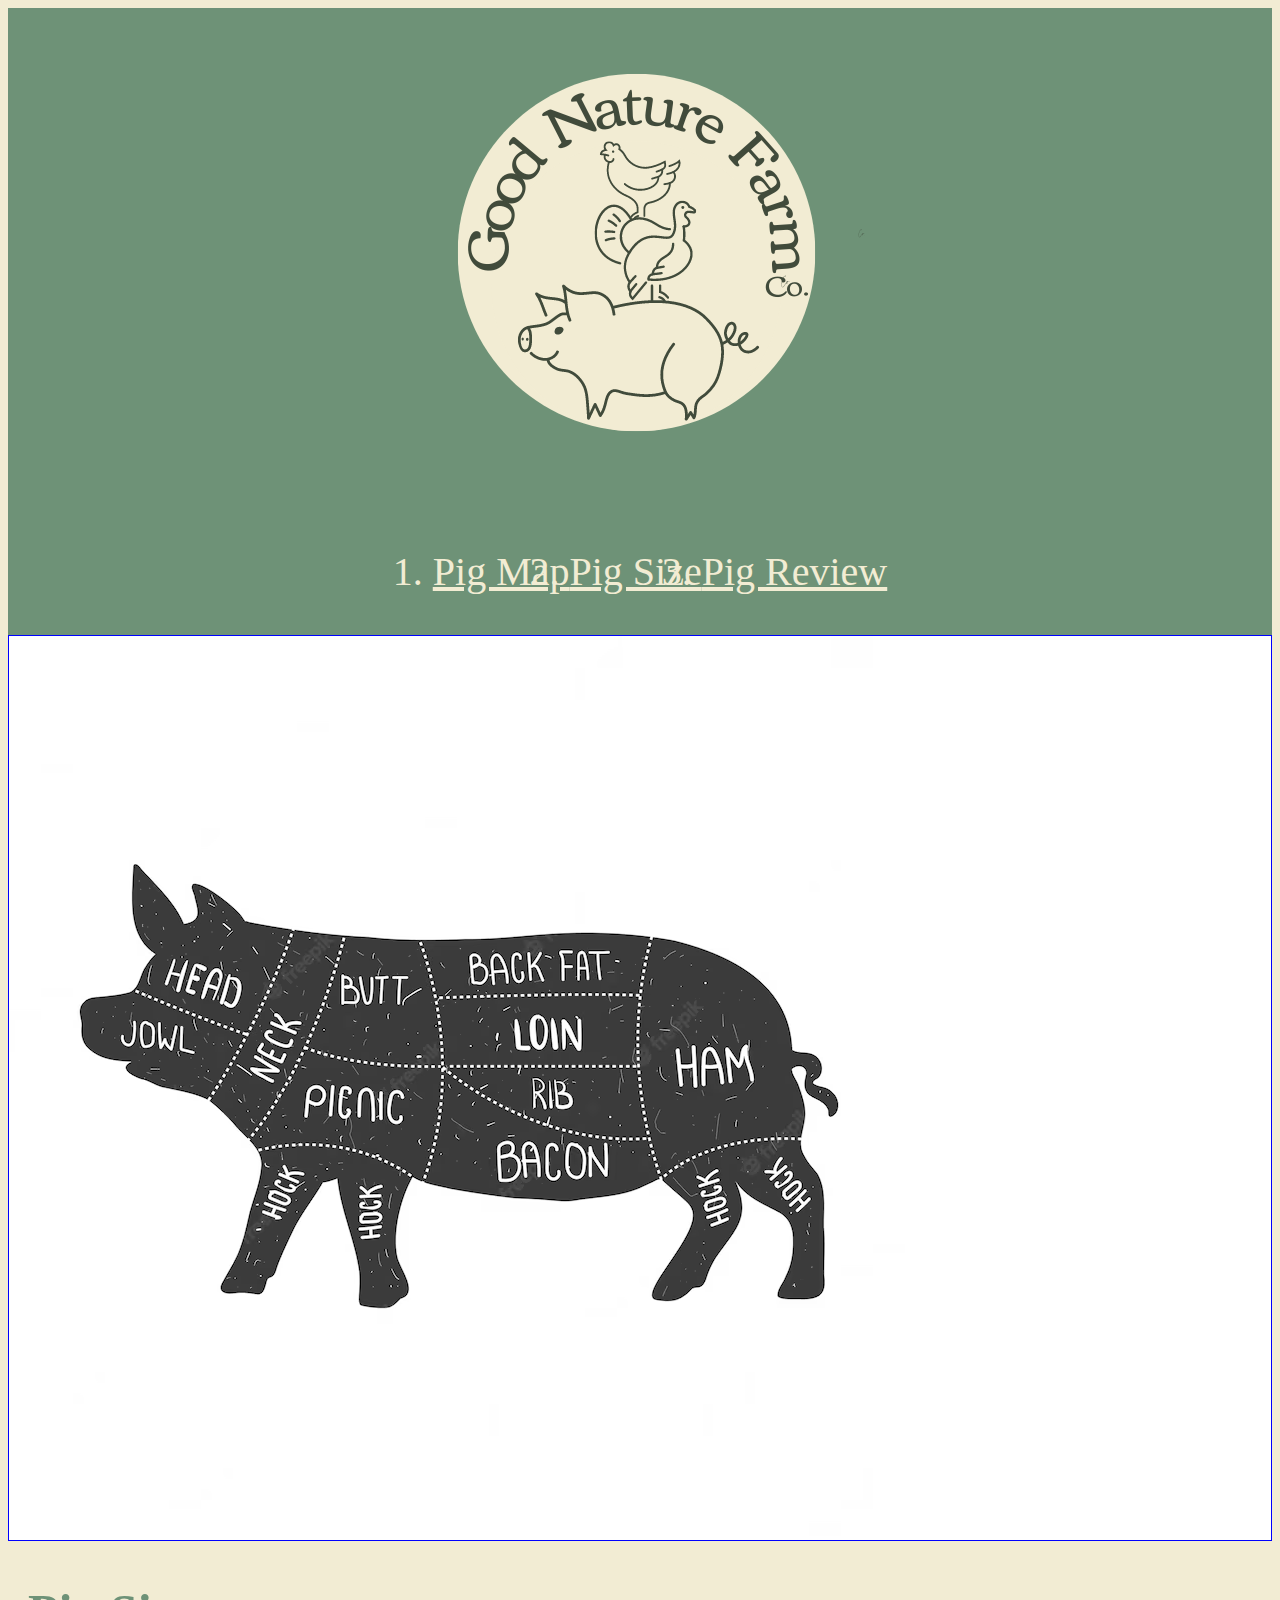
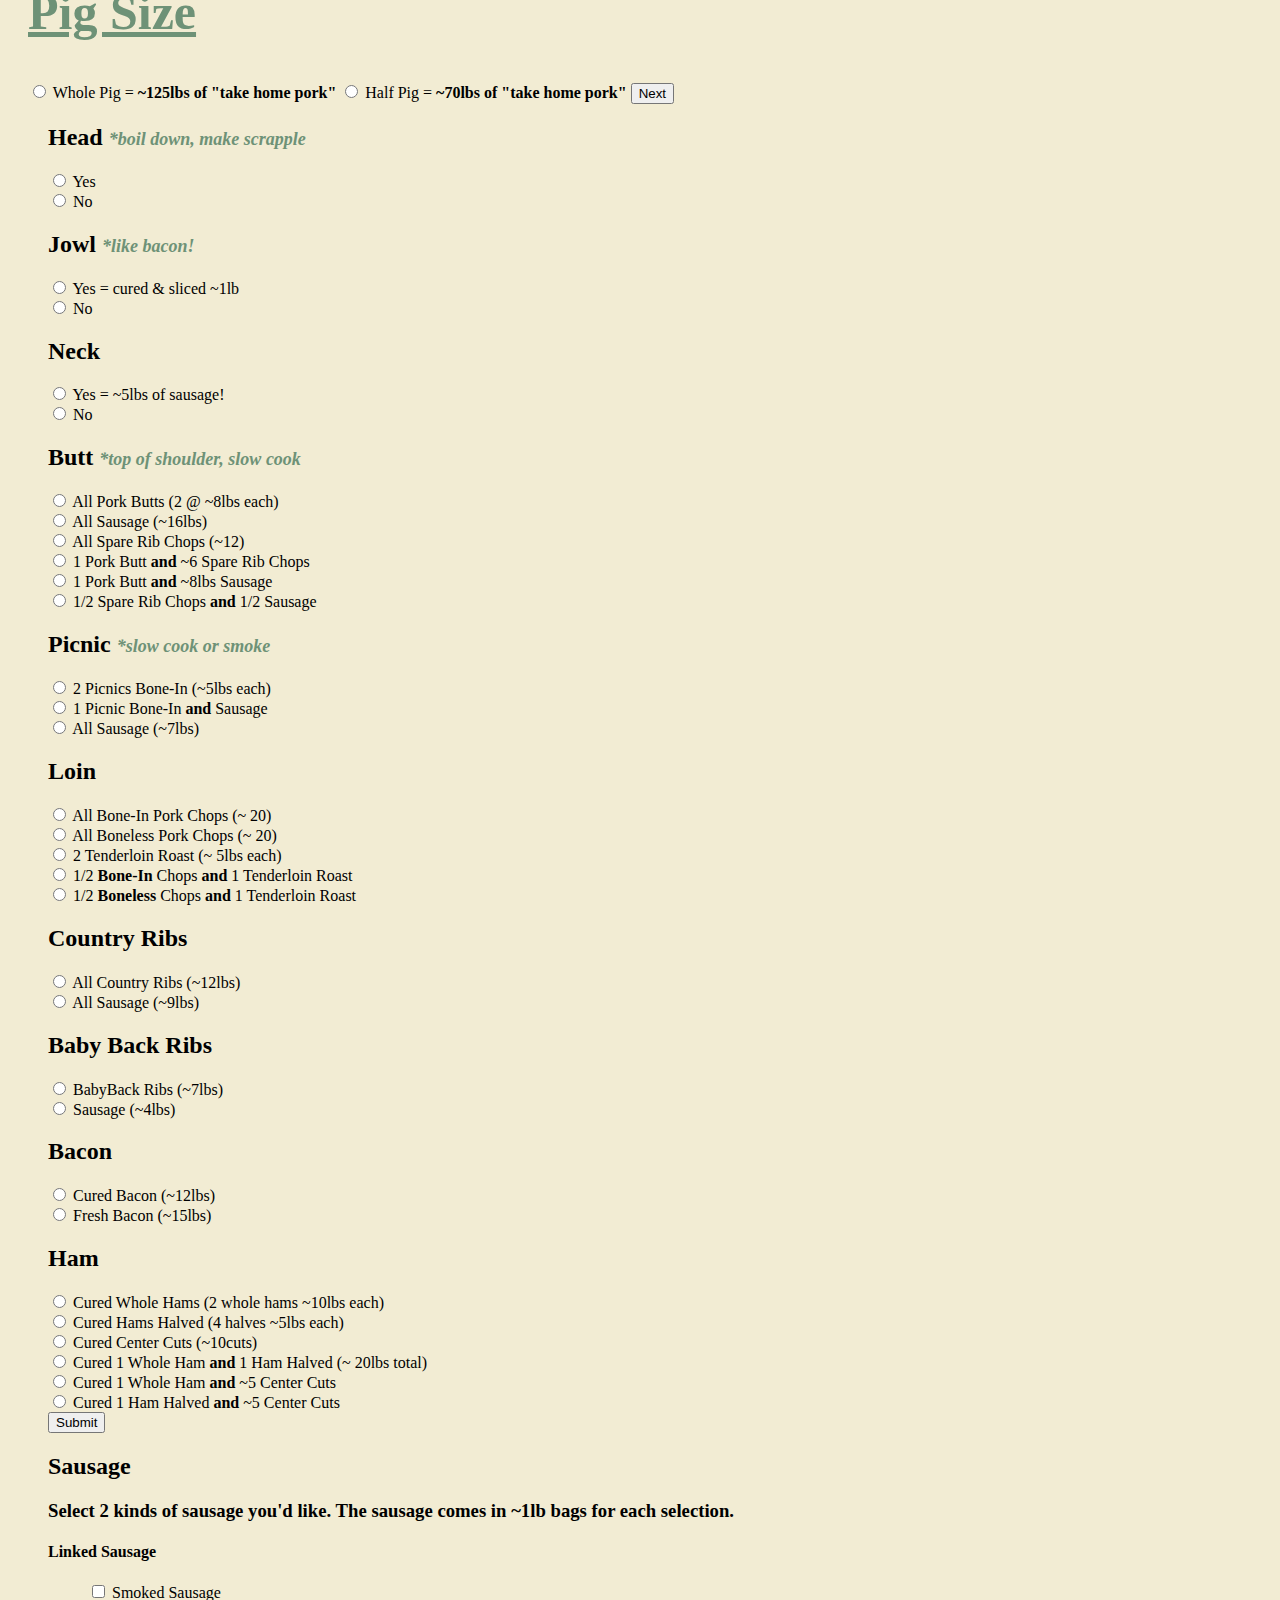
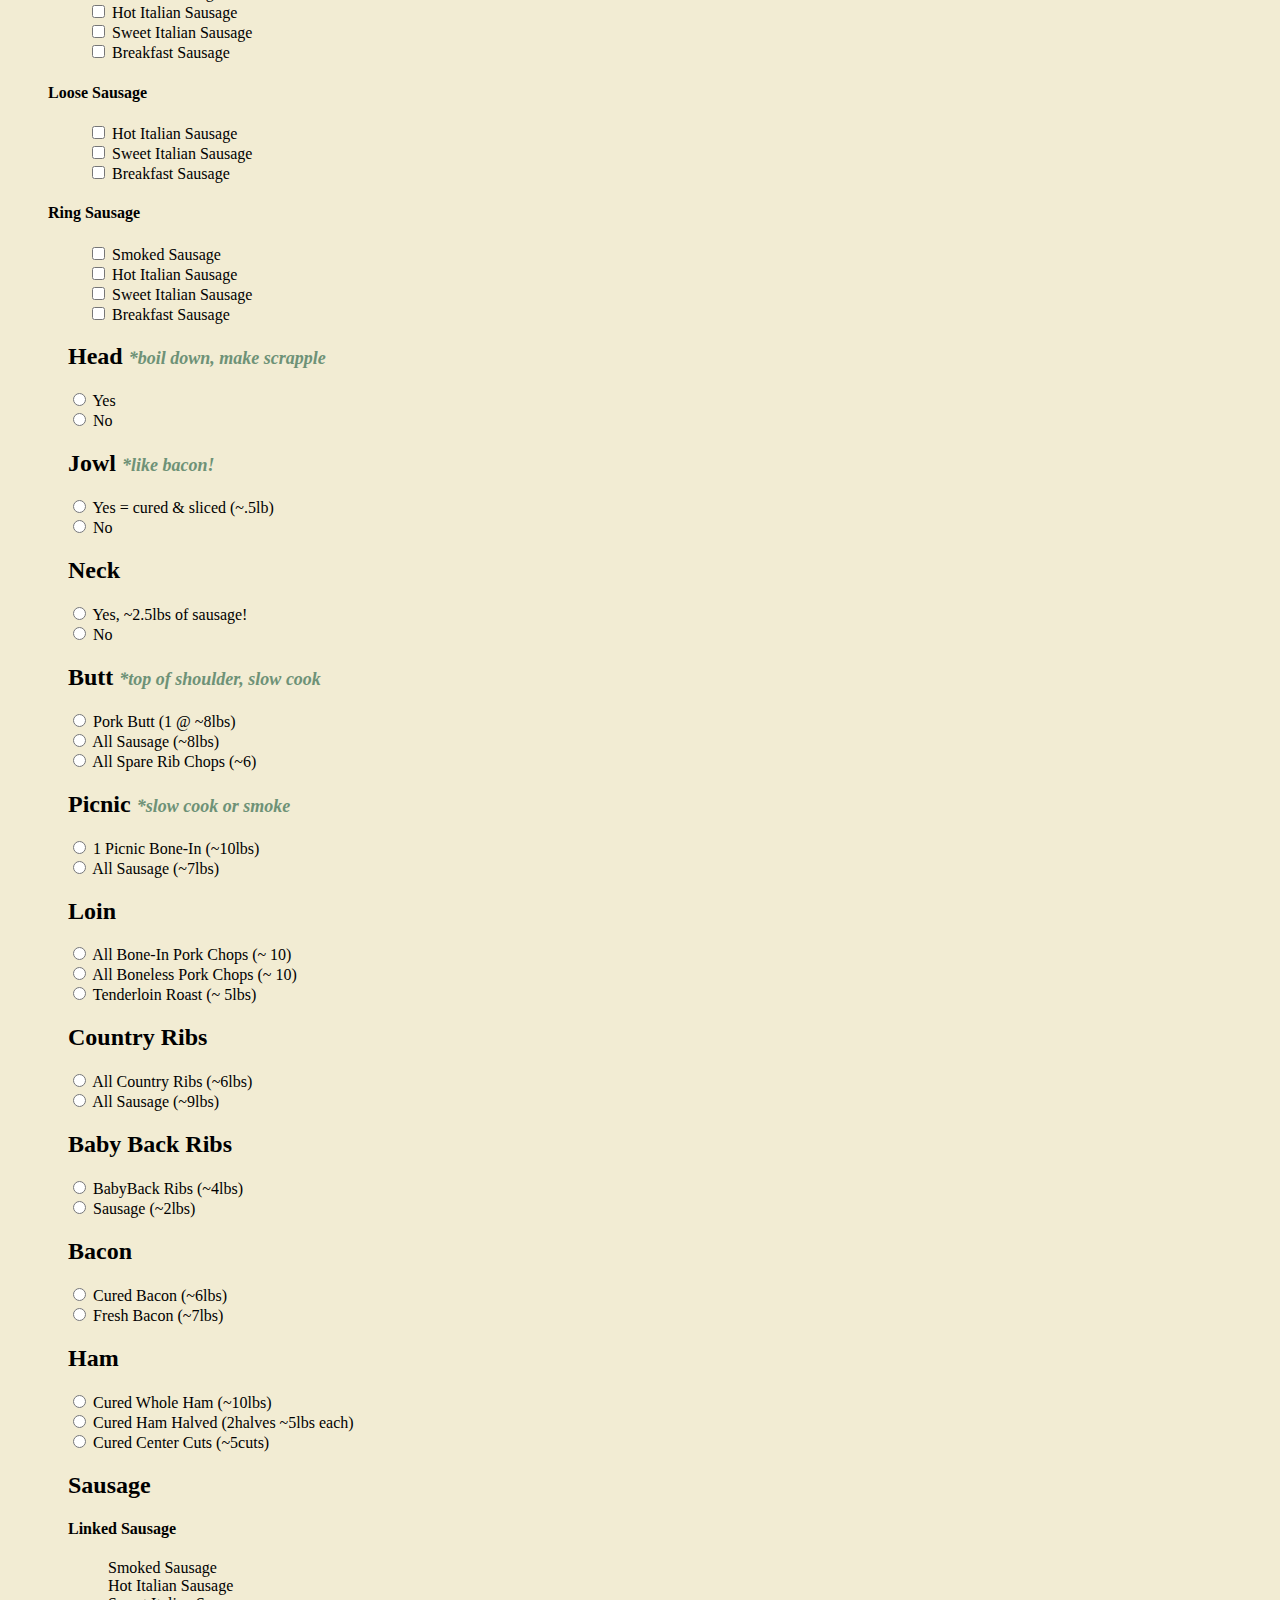
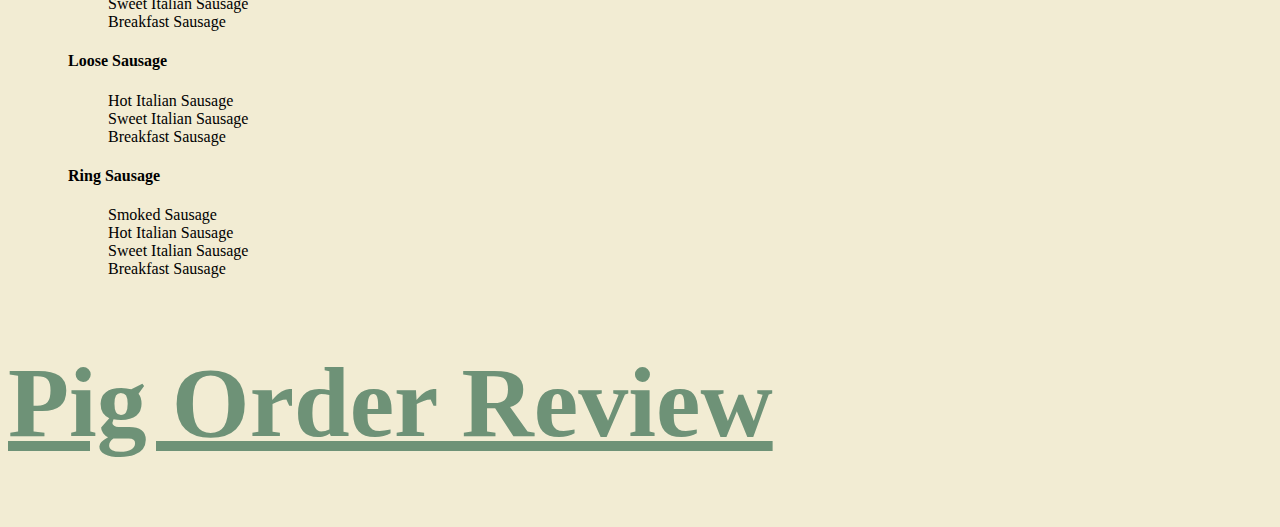
<file: 1CutSheet/index.html>
<!DOCTYPE html>
<html lang="en">
  
<head>
    <meta charset="UTF-8">
    <meta name="viewport" content="width=device-width, initial-scale=1">
    <title>1st GNF Cut Sheet</title>
    <link href="https://cdn.jsdelivr.net/npm/bootstrap@5.3.0/dist/css/bootstrap.min.css" rel="stylesheet" integrity="sha384-9ndCyUaIbzAi2FUVXJi0CjmCapSmO7SnpJef0486qhLnuZ2cdeRhO02iuK6FUUVM" crossorigin="anonymous">

    
    <title>Click Me, Cut Sheet</title>

    <link rel="stylesheet" href="style.css">

    <link rel="stylesheet" href="">
  </head>

<header class="containerLogoAndBrdcrmbs">
  <div class="Logo">
    <img class="GNFLogo" src="GNFLogo.png" alt="Good Nature Farm Co.">
  
  <nav class="breadcrumbDivider" style="--bs-breadcrumb-divider: url(&#34;data:image/svg+xml,%3Csvg xmlns='http://www.w3.org/2000/svg' width='8' height='8'%3E%3Cpath d='M2.5 0L1 1.5 3.5 4 1 6.5 2.5 8l4-4-4-4z' fill='%236c757d'/%3E%3C/svg%3E&#34;);" aria-label="breadcrumb">
    <ol class="breadcrumb">
      <li class="breadcrumb-item"><a href="#pigLoin">Pig Map</a></li>
      <li class="breadcrumb-item"><a href="#wholePig">Pig Size</a></li>
      <li class="breadcrumb-item"><a href="#pigReview">Pig Review</a></li>  
    </ol>
  </nav>
  </div>
</header>

<body class="cutSheetForm">
    <script src="script.js"></script>
    <script src="https://cdn.jsdelivr.net/npm/bootstrap@5.3.0/dist/js/bootstrap.bundle.min.js" integrity="sha384-geWF76RCwLtnZ8qwWowPQNguL3RmwHVBC9FhGdlKrxdiJJigb/j/68SIy3Te4Bkz" crossorigin="anonymous"></script>
    <script src="https://cdn.jsdelivr.net/npm/@popperjs/core@2.11.8/dist/umd/popper.min.js" integrity="sha384-I7E8VVD/ismYTF4hNIPjVp/Zjvgyol6VFvRkX/vR+Vc4jQkC+hVqc2pM8ODewa9r" crossorigin="anonymous"></script>
    <script src="https://cdn.jsdelivr.net/npm/bootstrap@5.3.0/dist/js/bootstrap.min.js" integrity="sha384-fbbOQedDUMZZ5KreZpsbe1LCZPVmfTnH7ois6mU1QK+m14rQ1l2bGBq41eYeM/fS" crossorigin="anonymous"></script>

  
<div class="containerPigMap">
  <div class="pigMap">
      <img src="PigCutImage.avif" usemap="#image-map" alt="blackAndWhitePigImage"/>

      <map name="image-map">
        <area class="head-map" target="_self" alt="pigHead" title="Head" href="" coords="125,229,175,283,184,246,280,293,236,396,127,352" shape="poly"> 
       <div class="head-text">Usually boiled down and made into scrapple.</div>

        <area class="jowl-map" target="_self" alt="pigJowl" title="Jowl" href="" coords="74,367,126,356,234,398,199,464,74,404" shape="poly">
        <div class="jowl-text">Similar to bacon, a great meat to eat!</div>

        <area class="neck-map" target="_self" alt="pigNeck" title="Neck" href="" coords="284,294,337,302,297,414,241,505,200,464" shape="poly">
        <div class="neck-text">Tough meat, usually turned into sausage</div>

        <area class="butt-map" target="_self" alt="pigButt" title="Butt" href="" coords="298,414,367,426,434,430,415,304,338,300" shape="poly">
        <div class="butt-text">Top of shoulder: spare ribs, butt-roasts &/or sausage. Slow cooking. GREAT for making pulled pork!</div>

        <area class="picnic-map" target="_self" alt="pigPicnic" title="Picnic" href="" coords="244,505,299,417,434,433,413,544,335,508" shape="poly">
        <div class="picnic-text">Shoulder/Leg: picinic roasts &/or sausage. Slow cook is a must!</div>

        <area class="backfat-map" target="_self" alt="BackFat" title="BackFat" href="" coords="416,306,554,297,642,300,629,359,512,360,430,362" shape="poly">
        <div class="backfat-text">We add it to your sausage to make it delicious!</div>

        <area id="pigLoin" class="loin-map" target="_self" alt="Loin" title="Loin" href="" coords="429,365,436,430,629,431,632,361" shape="poly">
        <div class="loin-text">Great Eating! Pork chops & tenderloin roasts! Select tenderloin roasts if you want to have BabyBack Ribs as well.</div>

        <area class="rib-map" target="_self" alt="Rib" title="Rib" href="" coords="632,434,639,500,528,485,471,457,441,432" shape="poly">
        <div class="rib-text">Slow cook, great for BBQ'ing!</div>

        <area class="bacon-map" target="_self" alt="Bacon" title="Bacon" href="" coords="438,436,485,467,547,492,610,502,639,502,649,541,568,565,477,559,418,546" shape="poly">
        <div class="bacon-text">If you'd like similar to the store kind, select cured.</div>

        <area class="ham-map" target="_self" alt="Ham" title="Ham" href="" coords="645,302,697,313,742,336,774,374,783,415,784,433,793,459,795,487,791,503,745,503,711,510,682,524,653,543,633,458,632,355" shape="poly">
        <div class="ham-text">Easter Hams! Ham Steaks! All Cured!</div>

        <area class="hock-map" target="_self" alt="Hock" title="Hock" href="" coords="211,656,245,562,249,517,332,513,397,539,388,591,400,650,374,671" shape="poly">
        <div class="hock-text">Pickle them or the butcher usually keeps them</div>

        <area class="hock2-map" target="_self" alt="Hock2" title="Hock2" href="" coords="658,546,700,520,735,507,790,505,812,546,815,650,776,661,659,663,641,660" shape="poly">
        <div class="hock2-text">Pickle them! Or the butcher can keep them.</div>
      </map>
    </div>
  </div>

<div id="pigSize"> 
  <div class="containerPigSize">
    <h2 id="pigSize">Pig Size</h2>
    <!-- This is breadcrumb heading 1 -->
    <form id="pigSizeForm" class="orderStep visible">
      <input type="radio" id="wholePig" name="pigSize" value="whole">
      <label for="wholePig">Whole Pig = <strong>~125lbs of "take home pork"</strong></label>

      <input type="radio" id="halfPig" name="pigSize" value="half">
      <label for="halfPig">Half Pig = <strong>~70lbs of "take home pork"</strong></label> 

      <button  value="pigSizeForm" onclick="submitPigSize(event)">Next</button>   
    </form>
    </div>
  </div>


<div id="wholePig">
<div class="wholePigMenu">
      </div>
        <ul class="listGroupRadio">
            <li><h2 class="headerWholeHeadRadio">Head <em>*boil down, make scrapple</em></h2></li>
            <li class="list-group-item">
              <input class="form-check-input wholeHeadYes" type="radio" name="listGroupRadiohead" value="" id="yesWholeHeadRadio">
              <label class="form-check-label-wholeHead" for="yesWholeHeadRadio">Yes
              </label> 
           </li>
            <li class="list-group-item">
              <input class="form-check-input wholeHeadNo" type="radio" name="listGroupRadiohead" 
              value="" id="noWholeHeadRadio">
              <label class="form-check-label noWholeHead" for="noWholeHeadRadio">No
              </label> 
            </li>
          </ul>
        
          <ul class="listGroupRadio">
            <li><h2 class="headerWholeJowlRadio">Jowl <em>*like bacon!</em></h2 ></li>
            <li class="list-group-item">
              <input class="form-check-input wholeJowlYes" type="radio" name="listGroupRadioJowl" value="" id="yesWholeJowlRadio"> 
              <label class="form-check-label-wholeJowl" for="yesWholeJowlRadio">Yes = cured & sliced ~1lb
              </label>
            </li>
            <li class="list-group-item">
              <input class="form-check-input wholeJowlNo" type="radio" name="listGroupRadioJowl"
              value="" id="noWholeJowlRadio">
              <label class="form-check-label noWholeJowl" for="noWholeJowlRadio">No
              </label>
           </li>
          </ul>

          <ul class="listGroupRadio">
            <li><h2 class="headerWholeNeckRadio">Neck</h2 ></li>
            <li class="list-group-item">
              <input class="form-check-input wholeNeckYes" type="radio" name="listGroupRadioNeck" 
              value="" id="yesWholeNeckRadio">
              <label class="form-check-label yesWholeNeck" for="yesWholeNeckRadio"> Yes = ~5lbs of sausage!
               </label>
            </li>
            <li class="list-group-item">
              <input class="form-check-input wholeNeckNo" type="radio" name="listGroupRadioNeck" 
              value="" id="noWholeNeckRadio">
              <label class="form-check-label noWholeNeck" for="noWholeNeckRadio">
                No
              </label>
              </li>
          </ul>

          <ul class="listGroupRadio">
            <li><h2 class="headerButtDropDown">Butt <em>*top of shoulder, slow cook</em> </h2 ></li>
            <li class="list-group-item">
                <input class="form-check-input wholeButts" type="radio" name="listGroupRadioButt"
                value="" id="whole2Butts">  
                <label class="form-check-label whole2Butts" for="whole2ButtsRadio">All Pork Butts (2 @ ~8lbs each)</label> 
              </li>
            <li class="list-group-item">
                <input class="form-check-input wholebutt-AllSausage" type="radio" 
                value="" name="listGroupRadioButt" id="wholeButtAllSausage">
                <label class="form-check-label wholebutt-AllSausage" for="wholeButtAllSausage">All Sausage (~16lbs)</label>
              </li>
            <li class="list-group-item">
                <input class="form-check-input wholebutt-AllSpareRib" type="radio"
                value="" name="listGroupRadioButt" id="wholeButtAllSpareRibs">
                <label class="form-check-label wholebutt-AllSpareRib" for="wholeButtAllSpareRib">All Spare Rib Chops (~12)</label>
              </li>
            <li class="list-group-item">
                <input class="form-check-input wholeButt/Ribs" type="radio" 
                value="" name="listGroupRadioButt" id="wholeButtRibs">
                <label class="form-check-label wholeButt/Ribs" for="wholeButtRibs">1 Pork Butt <strong>and</strong> ~6 Spare Rib Chops</label>
              </li>
            <li class="list-group-item">
                <input class="form-check-input wholeButt/Sausage" type="radio"
                value="" name="listGroupRadioButt" id="wholeButtSausage">
                <label class="form-check-label wholeButt/Sausage" for="wholeButtSausage">1 Pork Butt <strong>and</strong> ~8lbs Sausage</label>  
              </li>
            <li class="list-group-item">
              <input class="form-check-input wholeSpareRib/Sausage" type="radio" 
              value="" name="listGroupRadioButt" id="wholeSpareRibSausage">
              <label class="form-check-label wholeSpareRib/Sausage" for="wholeSpareRibSausage">1/2 Spare Rib Chops <strong>and</strong> 1/2 Sausage </label>
            </li>
          </ul>

          <ul class="listGroupRadio">
            <li><h2 class="headerWholePicnic"> Picnic <em>*slow cook or smoke</em></h2></li>
            <li class="list-group-item">
              <input class="form-check-input wholePicnic" type="radio" name="listGroupRadioPicnic"
              value="" id="wholePicinic">
              <label class="form-check-label wholePicnic" for="wholePicnic"> 2 Picnics Bone-In (~5lbs each)
              </label>
            </li>
            <li class="list-group-item">
              <input class="form-check-input wholePicnic/Sausage" type="radio" 
              value="" name="listGroupRadioPicnic" id="wholePicnicSausage">
              <label class="form-check-label wholePicnic/Sausage" for="wholePicnicSausage">1 Picnic Bone-In <strong>and</strong> Sausage</label>  
            </li>
            <li class="list-group-item">
              <input class="form-check-input wholepicnic-AllSausage" type="radio" 
              value="" name="listGroupRadioPicnic" id="wholepicnicAllSausage">
              <label class="form-check-label wholepicnicAllSausage" for="wholepicnicAllSausage">All Sausage (~7lbs)</label>
            </li>
          </ul>

            <ul class="listGroupRadio">
                <li><h2 class="headerWholeLoinDropDown">Loin</h2></li>
                <li class="list-group-item">
                  <input class="form-check-input wholeAllBoneInChops" type="radio" 
                  name="listGroupRadioLoin" value="" id="wholeAllBoneInChops">
                  <label class="form-check-label wholeallBoneInChops" for="wholeAllBoneInChops">All Bone-In Pork Chops (~ 20)</label>
                </li>
                <li class="list-group-item">
                  <input class="form-check-input wholeAllBonelessChops" type="radio" name="listGroupRadioLoin" value="" id="wholeAllBonelessChops">
                  <label class="form-check-label wholeAllBonelessChops" for="wholeAllBonelessChops">All Boneless Pork Chops (~ 20)</label>
                </li>
                <li class="list-group-item">
                  <input class="form-check-input wholeTenderloinRoasts" type="radio" name="listGroupRadioLoin" value="" id="wholeTenderloinRoast">
                  <label class="form-check-label wholeTenderloinRoasts" for="wholeTenderloinRoast">2 Tenderloin Roast (~ 5lbs each)</label>
                </li>
                <li class="list-group-item">
                  <input class="form-check-input wholeBoneInChops/TenderloinRoast" type="radio" name="listGroupRadioLoin" value="" id="wholeBoneInChops-TenderloinRoast">
                  <label class="form-check-label" for="wholeBoneInChopsTenderloinRoast">1/2 <strong>Bone-In</strong> Chops <strong>and</strong> 1 Tenderloin Roast</label>
                </li>
                <li class="list-group-item">
                  <input class="form-check-input wholeBonelessChops/TenderloinRoast" type="radio" name="listGroupRadioLoin" value="" id="wholeBonelessChopsTenderloinRoast">
                  <label class="form-check-label wholeBonelessChops/TenderloinRoast" for="wholeBonelessChopsTenderloinRoast">1/2 <strong>Boneless</strong> Chops <strong>and</strong> 1 Tenderloin Roast</label>
                </li> 
            </ul>
                        
          <ul class="listGroupRadio">
              <li><h2 class="headerWholeCountryRibsDropDown">Country Ribs</h2></li>         
              <li class="list-group-item">
                <input class="form-check-input wholeAllCountryRibs" type="radio" name="listGroupRadioCountryRibs" value="" id="wholeAllCountryRibs">
                <label class="form-check-label wholeAllCountryRibs" for="wholeAllCountryRibs">All Country Ribs (~12lbs)</label>
              </li>
              <li class="list-group-item">
                  <input class="form-check-input wholecountryribs/AllSausage" type="radio" name="listGroupRadioCountryRibs" value="" id="wholecountryribsAllSausage">
                  <label class="form-check-label wholecountryribs/AllSausage" for="wholecountryribsAllSausage">All Sausage (~9lbs)</label>
                </li>
            </ul>

          <ul class="listGroupRadio">
              <li><h2 class="headerWholeBabyBackRibs">Baby Back Ribs</h2></li>
              <li class="list-group-item">
                <input class="form-check-input wholeBabyBackRibs" type="radio" name="listGroupRadioBabyBackRibs" value="" id="wholeBabyBackRibs">
                <label class="form-check-label wholeBabyBackRibs" for="wholeBabyBackRib">BabyBack Ribs (~7lbs)</label>
              </li>
              <li class="list-group-item">
                <input class="form-check-input wholebbribs-AllSausage" type="radio" name="listGroupRadioBabyBackRibs" value="" id="wholebbribsAllSausage"> 
                <label class="form-check-label wholebbribs-AllSausage" for="wholebbribs-AllSausage">Sausage (~4lbs)</label>
             </li>
          </ul>
  
            <!-- JS function only show if " <li allTenderloingRoastDropDown" is picked -->
                 
            <ul class="listGroupRadio">
                <li><h2 class="headerWholeBacon">Bacon</h2></li>
                <li class="list-group-item">
                  <input class="form-check-input wholeCuredBacon" type="radio" name="listGroupRadioWholeBacon" value="" id="wholeCuredBacon">
                  <label class="form-check-label wholeCuredBacon" for="wholeCuredBacons">Cured Bacon (~12lbs)</label>
                </li>
                <li class="list-group-item">
                  <input class="form-check-input wholeFreshBacon" type="radio" name="listGroupRadioWholeBacon" value="" id="wholeFreshBacon">
                  <label class="form-check-label wholeFreshBacon" for="wholeFreshBacons">Fresh Bacon (~15lbs)</label>
                </li>
            </ul>  
               
            <ul class="listGroupRadio">
                <li><h2 class="headerWholeHam">Ham</h2></li>
                <li class="list-group-item">
                  <input class="form-check-input wholeHams" type="radio" name="listGroupRadioWholeHams" value="" id="wholeHams">
                  <label class="form-check-label wholeHams" for="wholeHams">Cured Whole Hams (2 whole hams ~10lbs each)</label>
                </li>
                <li class="list-group-item">
                  <input class="form-check-input wholeCured2HamsHalved" type="radio" name="listGroupRadioWholeHams" value="" id="wholeCured2HamsHalved">
                  <label class="form-check-label wholeCured2HamsHalved" for="wholeCured2HamsHalved">Cured Hams Halved (4 halves ~5lbs each)</label>
                </li>
                <li class="list-group-item">
                  <input class="form-check-input wholeCuredCenterCuts" type="radio" name="listGroupRadioWholeHams" value="" id="wholeCuredCenterCuts">
                  <label class="form-check-label wholeCuredCenterCuts" for="wholeCuredCenterCuts">Cured Center Cuts (~10cuts)</label>
                </li>
                <li class="list-group-item">
                  <input class="form-check-input wholeCuredHam/1HalvedHam" type="radio" name="listGroupRadioWholeHams" value="" id="wholeCuredHam1HalvedHam">
                  <label class="form-check-label wholeCureHam/1HalvedHam" for="wholeCuredHam1HalvedHam">Cured 1 Whole Ham <strong>and</strong> 1 Ham Halved (~ 20lbs total)</label>         
                </li>
                <li class="list-group-item">
                  <input class="form-check-input wholeCuredHam/CenterCuts" type="radio" name="listGroupRadioWholeHams" value="" id="wholeCuredHamCenterCuts">
                  <label class="form-check-label wholeCuredHam/CenterCuts" for="wholeCuredHamCenterCuts">Cured 1 Whole Ham <strong>and</strong> ~5 Center Cuts</label>
                </li>
                <li class="list-group-item">
                  <input class="form-check-input wholeCuredHalfHam/CenterCuts" type="radio" name="listGroupRadioWholeHams" value="" id="wholeCuredHalfHamCenterCuts">
                  <label class="form-check-label wholeCuredHalfHam/CenterCuts" for="wholeCuredHalfHamCenterCuts">Cured 1 Ham Halved <strong>and</strong> ~5 Center Cuts</label>
                </li>
                <button  value="wholePig" onclick="submitOrder(event)">Submit</button>
            </ul>
</div>
                                  
            <ul class="listGroupRadio">
              <li><h2 class="headerWholePigSausage">Sausage</h2></li>
              <li><h3 class="subheaderWholePigSausage">Select <strong>2</strong> kinds of sausage you'd like.  The sausage comes in ~1lb bags for each selection.</h3></li>
              
              <!-- Note there will be 3 headers: Links, Loose (~1lb bags) & Ring-->
              <li><h4 class="listGroupRadio">Linked Sausage</h4></li>
                <!-- now dropdown menu options with 2 avaiable in the entire table They all stay open until person clicks close box -->
                <!-- Use this for 1/2 pig option they are only allowed to select 1 option though -->
                <ul class="list-group-item">
                  <input class="form-check-input sausageCheckbox" type="checkbox" name="listGroupRadioWholeSausage" value="" id="wholeLinkedSmokedSausage">
                  <label class="form-check-label wholeLinkedSmokedSausage" for="wholeLinkedSmokedSausage">Smoked Sausage</label>
                </ul>
                <ul class="list-group-item">
                  <input class="form-check-input sausageCheckbox" type="checkbox" name="listGroupRadioWholeSausage" value="" id="wholeLinkedHotItlSausage">
                  <label class="form-check-label wholeLinkedHotItlSausage" for="wholeLinkedHotItlSausage">Hot Italian Sausage</label>
                </ul>
                <ul class="list-group-item">
                  <input class="form-check-input sausageCheckbox" type="checkbox" name="listGroupRadioWholeSausage" value="" id="wholeLinkedSwtItlSausage">
                  <label class="form-check-label wholeLinkedSwtItlSausage" for="wholeLinkedSwtItlSausage">Sweet Italian Sausage</label>
                </ul>
                <ul class="list-group-item">
                  <input class="form-check-input sausageCheckbox" type="checkbox" name="listGroupRadioWholeSausage" value="" id="wholeLinkedBrkfstSausage">
                  <label class="form-check-label wholeLinkedBrkfstSausage" for="wholeLinkedBrkfstSausage">Breakfast Sausage</label>
                </ul>
              <li><h4 class="WholePigLooseSausage">Loose Sausage</h4></li>
                <ul class="list-group-item">
                  <input class="form-check-input sausageCheckbox" type="checkbox" name="listGroupRadioWholeSausage" value="" id="wholeLooseHtItlSausage">
                  <label class="form-check-label wholeHtItlSausage" for="wholeLooseHotItlSausage">Hot Italian Sausage</label>
                </ul>
                <ul class="list-group-item">
                  <input class="form-check-input sausageCheckbox" type="checkbox" name="listGroupRadioWholeSausage" value="" id="wholeLooseSwtItlSausage">
                  <label class="form-check-label wholeLoostSwtItSausage" for="wholeLooseSwtItlSausage">Sweet Italian Sausage</label>
                </ul>
                <ul class="list-group-item">
                  <input class="form-check-input sausageCheckbox" type="checkbox" name="listGroupRadioWholeSausage" value="" id="wholeLooseBrkfstSausage">
                  <label class="form-check-label wholeLooseBrkfstSausage" for="wholeLooseBrkfstSausage">Breakfast Sausage</label>
                </ul>
              <li><h4 class="WholePigRingSausage">Ring Sausage</h4></li> 
                <ul class="list-group-item">
                  <input class="form-check-input sausageCheckbox" type="checkbox" name="listGroupRadioWholeSausage" value="" id="wholeRingSmkdSausage">
                  <label class="form-check-label wholeRingSmkdSausage" for="wholeRingSmkdSausage">Smoked Sausage</label>
                </ul>
                <ul class="list-group-item">
                  <input class="form-check-input sausageCheckbox" type="checkbox" name="listGroupRadioWholeSausage" value="" id="wholeRingHtItlSausage">
                  <label class="form-check-label wholeRingHtItlSausage" for="wholeRingHtItlSausage">Hot Italian Sausage</label>
                </ul>                
                <ul class="list-group-item">
                  <input class="form-check-input sausageCheckbox" type="checkbox" name="listGroupRadioWholeSausage" value="" id="wholeRingSwtItlSausage">
                  <label class="form-check-label wholeRingSwtItlSausage" for="wholeRingSwtItlSausage">Sweet Italian Sausage</label>
                </ul>
                
                <ul class="list-group-item">
                  <input class="form-check-input sausageCheckbox" type="checkbox" name="listGroupRadioWholeSausage" value="" id="wholeRingBrkfstSausage">
                  <label class="form-check-label wholeRingBrkfstSausage" for="wholeRingBrkfstSausage">Breakfast Sausage</label>
                </ul>                              
            </ul>
      </div>  
      
      <div class="halfPigMenu">
        <ul class="listGroupRadio">
          <li><h2 class="headerHalfHeadRadio">Head <em>*boil down, make scrapple</em></h2></li>
          <li class="list-group-item">
            <input class="form-check-input halfHeadYes" type="radio" name="listGroupRadiohead" value="" id="yesHalfHeadRadio">
            <label class="form-check-label-halfHead" for="yesHalfHeadRadio">Yes
            </label> 
         </li>
          <li class="list-group-item">
            <input class="form-check-input halfHeadNo" type="radio" name="listGroupRadiohead" 
            value="" id="noHalfHeadRadio">
            <label class="form-check-label noHalfHead" for="noHalfHeadRadio">No
            </label> 
          </li>
        </ul>

        <ul class="listGroupRadio">
          <li><h2 class="headerHalfJowlRadio">Jowl <em>*like bacon!</em></h2 ></li>
          <li class="list-group-item">
            <input class="form-check-input halfJowlYes" type="radio" name="listGroupRadioJowl" value="" id="yesHalfJowlRadio"> 
            <label class="form-check-label-halfJowl" for="yesHalfJowlRadio">Yes = cured & sliced (~.5lb)
            </label>
          </li>
          <li class="list-group-item">
            <input class="form-check-input halfJowlNo" type="radio" name="listGroupRadioJowl"
            value="" id="noHalfJowlRadio">
            <label class="form-check-label noHalfJowl" for="noHalfJowlRadio">No
            </label>
         </li>
        </ul>
        
        <ul class="listGroupRadio">
          <li><h2 class="headerHalfNeckRadio">Neck</h2 ></li>
          <li class="list-group-item">
            <input class="form-check-input halfNeckYes" type="radio" name="listGroupRadioNeck" 
            value="" id="yesHalfNeckRadio">
            <label class="form-check-label yesHalfNeck" for="yesHalfNeckRadio"> Yes, ~2.5lbs of sausage!
             </label>
          </li>
          <li class="list-group-item">
            <input class="form-check-input halfNeckNo" type="radio" name="listGroupRadioNeck" 
            value="" id="noHalfNeckRadio">
            <label class="form-check-label noHalfNeck" for="noHalfNeckRadio">No</label>
            </li>
        </ul>

        <ul class="listGroupRadio">
          <li><h2 class="headerButtDropDown">Butt <em>*top of shoulder, slow cook</em> </h2 ></li>
          <li class="list-group-item">
              <input class="form-check-input halfButts" type="radio" name="listGroupRadioButt"
              value="" id="halfButt">  
              <label class="form-check-label half1Butt" for="half1ButtRadio">Pork Butt (1 @ ~8lbs)</label> 
            </li>
          <li class="list-group-item">
              <input class="form-check-input halfbutt-AllSausage" type="radio" 
              value="" name="listGroupRadioButt" id="halfButtAllSausage">
              <label class="form-check-label halfbutt-AllSausage" for="halfButtAllSausage">All Sausage (~8lbs)</label>
            </li>
          <li class="list-group-item">
              <input class="form-check-input halfbutt-AllSpareRib" type="radio"
              value="" name="listGroupRadioButt" id="halfButtAllSpareRibs">
              <label class="form-check-label halfbutt-AllSpareRib" for="halfButtAllSpareRib">All Spare Rib Chops (~6)</label>
            </li>
        </ul>

        <ul class="listGroupRadio">
          <li><h2 class="headerHalfPicnic"> Picnic <em>*slow cook or smoke</em></h2></li>
            <li class="list-group-item">
            <input class="form-check-input halfPicnic" type="radio" name="listGroupRadioPicnic"
            value="" id="halfPicinic">
            <label class="form-check-label halfPicnic" for="halfPicnic">1 Picnic Bone-In (~10lbs)
            </label>
          </li>
          <li class="list-group-item">
            <input class="form-check-input halfPicnicSausage" type="radio" 
            value="" name="listGroupRadioPicnic" id="halfPicnicSausage">
            <label class="form-check-label halfPicnicSausage" for="halfPicnicSausage">All Sausage (~7lbs)</label>  
          </li>
        </ul>

        <ul class="listGroupRadio">
          <li><h2 class="headerHalfLoinDropDown">Loin</h2></li>
          <li class="list-group-item">
            <input class="form-check-input halfAllBoneInChops" type="radio" 
            name="listGroupRadioLoin" value="" id="halfAllBoneInChops">
            <label class="form-check-label halfallBoneInChops" for="halfAllBoneInChops">All Bone-In Pork Chops (~ 10)</label>
          </li>
          <li class="list-group-item">
            <input class="form-check-input halfAllBonelessChops" type="radio" name="listGroupRadioLoin" value="" id="halfAllBonelessChops">
            <label class="form-check-label halfAllBonelessChops" for="halfAllBonelessChops">All Boneless Pork Chops (~ 10)</label>
          </li>
          <li class="list-group-item">
            <input class="form-check-input halfTenderloinRoasts" type="radio" name="listGroupRadioLoin" value="" id="halfTenderloinRoast">
            <label class="form-check-label halfTenderloinRoasts" for="halfTenderloinRoast">Tenderloin Roast (~ 5lbs)</label>
          </li>
        </ul>

        <ul class="listGroupRadio">
          <li><h2 class="headerHalfCountryRibsDropDown">Country Ribs</h2></li>         
          <li class="list-group-item">
            <input class="form-check-input halfAllCountryRibs" type="radio" name="listGroupRadioCountryRibs" value="" id="halfAllCountryRibs">
            <label class="form-check-label halfAllCountryRibs" for="halfAllCountryRibs">All Country Ribs (~6lbs)</label>
          </li>
          <li class="list-group-item">
              <input class="form-check-input halfcountryribs/AllSausage" type="radio" name="listGroupRadioCountryRibs" value="" id="halfcountryribsAllSausage">
              <label class="form-check-label halfcountryribs/AllSausage" for="halfcountryribsAllSausage">All Sausage (~9lbs)</label>
            </li>
        </ul>

    

        <ul class="listGroupRadio">
        <!-- JS function only show if " <li allTenderloingRoastDropDown" is picked -->
          <li><h2 class="headerHalfBabyBackRibs">Baby Back Ribs</h2></li>
          <li class="list-group-item">
            <input class="form-check-input halfBabyBackRibs" type="radio" name="listGroupRadioBabyBackRibs" value="" id="halfBabyBackRibs">
            <label class="form-check-label halfBabyBackRibs" for="halfBabyBackRib">BabyBack Ribs (~4lbs)</label>
          </li>
          <li class="list-group-item">
            <input class="form-check-input halfbbribs-AllSausage" type="radio" name="listGroupRadioBabyBackRibs" value="" id="halfbbribsAllSausage"> 
            <label class="form-check-label halfbbribs-AllSausage" for="halfbbribs-AllSausage">Sausage (~2lbs)</label>
         </li>
        </ul>

        <ul class="listGroupRadio">
          <li><h2 class="headerHalfBacon">Bacon</h2></li>
          <li class="list-group-item">
            <input class="form-check-input halfCuredBacon" type="radio" name="listGroupRadioHalfBacon" value="" id="halfCuredBacon">
            <label class="form-check-label halfCuredBacon" for="halfCuredBacons">Cured Bacon (~6lbs)</label>
          </li>
          <li class="list-group-item">
            <input class="form-check-input halfFreshBacon" type="radio" name="listGroupRadioHalfBacon" value="" id="halfFreshBacon">
            <label class="form-check-label halfFreshBacon" for="halfFreshBacons">Fresh Bacon (~7lbs)</label>
          </li>
        </ul>  
            
        <ul class="listGroupRadio">
          <li><h2 class="headerHalfHam">Ham</h2></li>
          <li class="list-group-item">
            <input class="form-check-input halfHams" type="radio" name="listGroupRadioHalfHams" value="" id="halfHams">
            <label class="form-check-label halfHams" for="halfHams">Cured Whole Ham (~10lbs)</label>
          </li>
          <li class="list-group-item">
            <input class="form-check-input halfCured2HamsHalved" type="radio" name="listGroupRadioHalfHams" value="" id="halfCured2HamsHalved">
            <label class="form-check-label halfCured2HamsHalved" for="halfCured2HamsHalved">Cured Ham Halved (2halves ~5lbs each)</label>
          </li>
          <li class="list-group-item">
            <input class="form-check-input halfCuredCenterCuts" type="radio" name="listGroupRadioHlafHams" value="" id="halfCuredCenterCuts">
            <label class="form-check-label halfCuredCenterCuts" for="halfCuredCenterCuts">Cured Center Cuts (~5cuts)</label>
          </li>
        </ul>
           
             
              
          <ul class="halfPigSausageOptions-dropdown-menu">
            <li><h2 class="headerHalfPigSausageDropDown">Sausage</h2></li>
            <!-- modal = This is where you can pick seasonings for your sausage selections! -->
            
            <!-- Note there will be 3 headers: Links, Loose (~1lb bags) & Ring-->
            <li><h4 class="HalfPigLinkSausage">Linked Sausage</h4></li>
              <!-- now dropdown menu options with 2 avaiable in the entire table They all stay open until person clicks close box -->
              <ul class="halfLinkSmokedSausage">Smoked Sausage</ul>
              <ul class="halfLinkHotItlSausage">Hot Italian Sausage</ul>
              <ul class="halfLinkSwtItlSausage">Sweet Italian Sausage</ul>
              <ul class="halfLinkBrkfstSausage">Breakfast Sausage</ul>
            <li><h4 class="HalfPigLooseSausage">Loose Sausage</h4></li>
              <ul class="halfLooseHotItlSausage">Hot Italian Sausage</ul>
              <ul class="halfLooseSwtItlSausage">Sweet Italian Sausage</ul>
              <ul class="halfLooseBrkfstSausage">Breakfast Sausage</ul>
            <li><h4 class="HalfPigRingSausage">Ring Sausage</h4></li> 
              <ul class="halfRingSmokedSausage">Smoked Sausage</ul>
              <ul class="halfRingHotItlSausage">Hot Italian Sausage</ul>
              <ul class="halfRingSwtItlSausage">Sweet Italian Sausage</ul>
              <ul class="halfRingBrkfstSausage">Breakfast Sausage</ul>
            

        </ul>
      </div>

<div id="pigReview">
  <h1>Pig Order Review</h1>
<p id="jowlReview"></p>

</div>

</body>
</file>
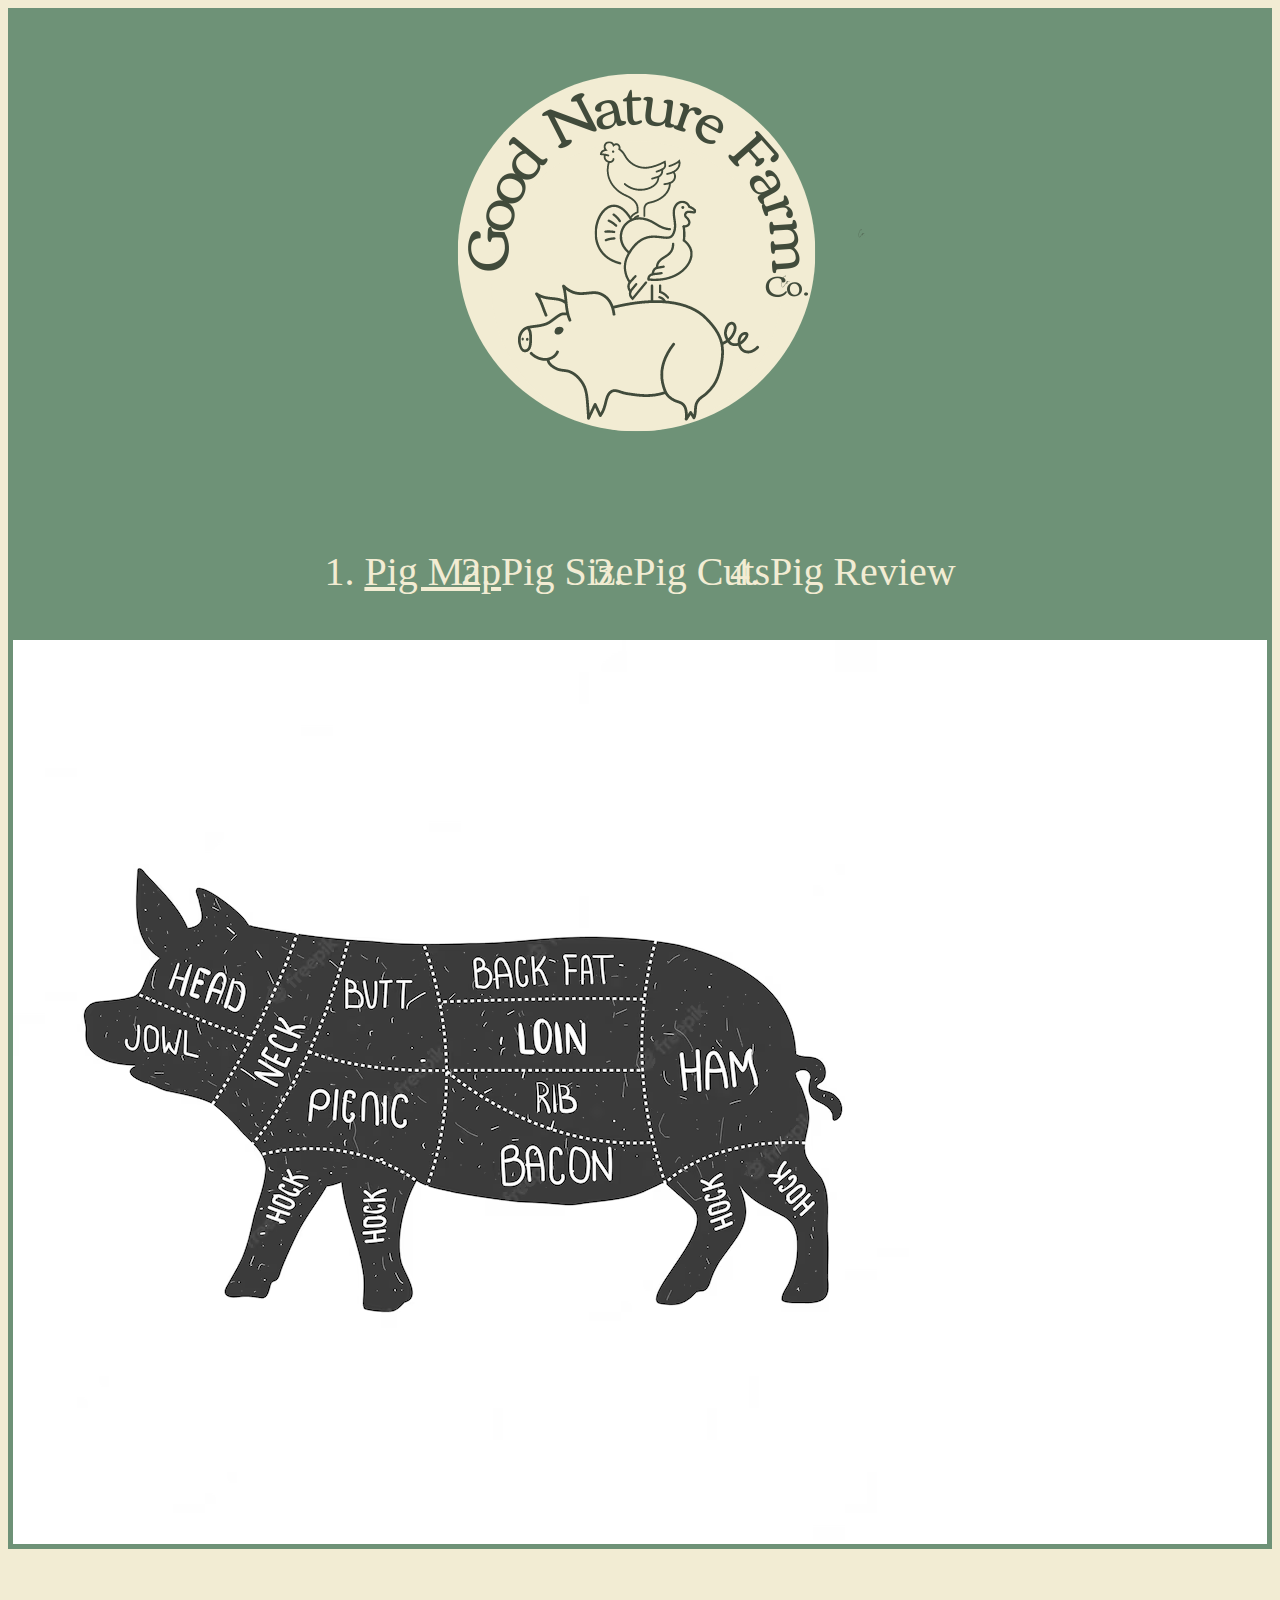
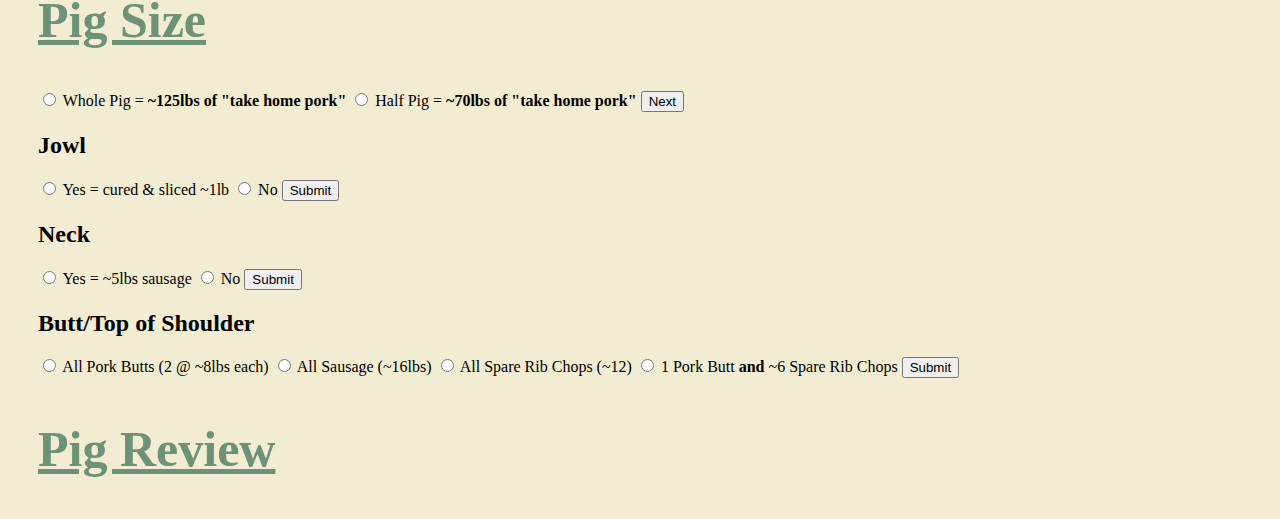
<file: 2CutSheet/index.html>
<!DOCTYPE html>
<html lang="en">
  
<head>
    <meta charset="UTF-8">
    <meta name="viewport" content="width=device-width, initial-scale=1">
    <title>2nd GNF CutSheet</title>
    <link href="https://cdn.jsdelivr.net/npm/bootstrap@5.3.0/dist/css/bootstrap.min.css" rel="stylesheet" integrity="sha384-9ndCyUaIbzAi2FUVXJi0CjmCapSmO7SnpJef0486qhLnuZ2cdeRhO02iuK6FUUVM" crossorigin="anonymous">

    
    <title>Click Me, Cut Sheet</title>

    <link rel="stylesheet" href="style.css">

    <link rel="stylesheet" href="">
  </head>

<header class="containerLogoAndBrdcrmbs">
  <div class="Logo">
    <img class="GNFLogo" src="GNFLogo.png" alt="Good Nature Farm Co.">
  
  <nav class="breadcrumbDivider" style="--bs-breadcrumb-divider: url(&#34;data:image/svg+xml,%3Csvg xmlns='http://www.w3.org/2000/svg' width='8' height='8'%3E%3Cpath d='M2.5 0L1 1.5 3.5 4 1 6.5 2.5 8l4-4-4-4z' fill='%236c757d'/%3E%3C/svg%3E&#34;);" aria-label="breadcrumb">
    <ol class="breadcrumb">
      <li class="breadcrumb-item"><a href="pickYourPig">Pig Map</a></li>
      <li class="breadcrumb-item" aria-current="page">Pig Size</li>
      <li class="breadcrumb-item" aria-current="page">Pig Cuts</li>
      <li class="breadcrumb-item" aria-current="page">Pig Review</li>  
    </ol>
  </nav>
  </div>
</header>

<body class="cutSheetForm">
    <script src="script.js"></script>
    <!-- <script src="https://cdn.jsdelivr.net/npm/bootstrap@5.3.0/dist/js/bootstrap.bundle.min.js" integrity="sha384-geWF76RCwLtnZ8qwWowPQNguL3RmwHVBC9FhGdlKrxdiJJigb/j/68SIy3Te4Bkz" crossorigin="anonymous"></script> -->
    <!-- <script src="https://cdn.jsdelivr.net/npm/@popperjs/core@2.11.8/dist/umd/popper.min.js" integrity="sha384-I7E8VVD/ismYTF4hNIPjVp/Zjvgyol6VFvRkX/vR+Vc4jQkC+hVqc2pM8ODewa9r" crossorigin="anonymous"></script> -->
    <!-- <script src="https://cdn.jsdelivr.net/npm/bootstrap@5.3.0/dist/js/bootstrap.min.js" integrity="sha384-fbbOQedDUMZZ5KreZpsbe1LCZPVmfTnH7ois6mU1QK+m14rQ1l2bGBq41eYeM/fS" crossorigin="anonymous"></script> -->

  
<div class="containerPigMap">
  <div class="pigMap">
      <img src="PigCutImage.avif" usemap="#image-map" alt="blackAndWhitePigImage"/>

      <map name="image-map">
        <area class="head-map" target="_self" alt="pigHead" title="Head" href="" coords="125,229,175,283,184,246,280,293,236,396,127,352" shape="poly"> 
       <div class="head-text">Usually boiled down and made into scrapple.</div>

        <area class="jowl-map" target="_self" alt="pigJowl" title="Jowl" href="" coords="74,367,126,356,234,398,199,464,74,404" shape="poly">
        <div class="jowl-text">Similar to bacon, a great meat to eat!</div>

        <area class="neck-map" target="_self" alt="pigNeck" title="Neck" href="" coords="284,294,337,302,297,414,241,505,200,464" shape="poly">
        <div class="neck-text">Tough meat, usually turned into sausage</div>

        <area class="butt-map" target="_self" alt="pigButt" title="Butt" href="" coords="298,414,367,426,434,430,415,304,338,300" shape="poly">
        <div class="butt-text">Top of shoulder: spare ribs, butt-roasts &/or sausage. Slow cooking. GREAT for making pulled pork!</div>

        <area class="picnic-map" target="_self" alt="pigPicnic" title="Picnic" href="" coords="244,505,299,417,434,433,413,544,335,508" shape="poly">
        <div class="picnic-text">Shoulder/Leg: picinic roasts &/or sausage. Slow cook is a must!</div>

        <area class="backfat-map" target="_self" alt="BackFat" title="BackFat" href="" coords="416,306,554,297,642,300,629,359,512,360,430,362" shape="poly">
        <div class="backfat-text">We add it to your sausage to make it delicious!</div>

        <area class="loin-map" target="_self" alt="Loin" title="Loin" href="" coords="429,365,436,430,629,431,632,361" shape="poly">
        <div class="loin-text">Great Eating! Pork chops & tenderloin roasts! Select tenderloin roasts if you want to have BabyBack Ribs as well.</div>

        <area class="rib-map" target="_self" alt="Rib" title="Rib" href="" coords="632,434,639,500,528,485,471,457,441,432" shape="poly">
        <div class="rib-text">Slow cook, great for BBQ'ing!</div>

        <area class="bacon-map" target="_self" alt="Bacon" title="Bacon" href="" coords="438,436,485,467,547,492,610,502,639,502,649,541,568,565,477,559,418,546" shape="poly">
        <div class="bacon-text">If you'd like similar to the store kind, select cured.</div>

        <area class="ham-map" target="_self" alt="Ham" title="Ham" href="" coords="645,302,697,313,742,336,774,374,783,415,784,433,793,459,795,487,791,503,745,503,711,510,682,524,653,543,633,458,632,355" shape="poly">
        <div class="ham-text">Easter Hams! Ham Steaks! All Cured!</div>

        <area class="hock-map" target="_self" alt="Hock" title="Hock" href="" coords="211,656,245,562,249,517,332,513,397,539,388,591,400,650,374,671" shape="poly">
        <div class="hock-text">Pickle them or the butcher usually keeps them</div>

        <area class="hock2-map" target="_self" alt="Hock2" title="Hock2" href="" coords="658,546,700,520,735,507,790,505,812,546,815,650,776,661,659,663,641,660" shape="poly">
        <div class="hock2-text">Pickle them! Or the butcher can keep them.</div>
      </map>
    </div>
  </div>
    
  <div class="containerPigSize">
    <h2 id="pigSize">Pig Size</h2>
    <!-- This is breadcrumb heading 1 -->
    <form id="pigSizeForm" class="orderStep visible">
      <input type="radio" id="wholePig" name="pigSize" value="whole">
      <label for="wholePig">Whole Pig = <strong>~125lbs of "take home pork"</strong></label>

      <input type="radio" id="halfPig" name="pigSize" value="half">
      <label for="halfPig">Half Pig = <strong>~70lbs of "take home pork"</strong></label> 

      <button  value="pigSizeForm" onclick="submitPigSize(event)">Next</button>   
    </form>

  </div>
      <!-- Each one will have their own form that is turned "on" once clicked to show the appropriate cut choices in the table below. Once selected, that item remains visible with the header-->

      <form id="jowlForm" class="orderStep">
        <h2>Jowl</h2>
        <input type="radio" id="YesJowl" name="jowlRadio" value="yes Jowl">
        <label for="wholeYesJowl">Yes = cured & sliced ~1lb</label>
  
        <!-- <input type="radio" id="halfYesJowl" name="myRadio" value="yes">
        <label for="halfYesJowl">Yes = cured & sliced ~.5lb</label> -->

        <input type="radio" id="noJowl" name="jowlRadio" value="no Jowl">
        <label for="noJowl">No</label>
        
        <!-- <button  value="jowlForm" onclick="submitIncludeHead(event)">Next</button>   -->
        <button value="jowlForm" onclick="submitOrder(event)">Submit</button>
      </form>


    <form id="neckForm" class="orderStep">
      <h2>Neck</h2>
      <input type="radio" id="yesNeck" name="neckRadio" value="Neck - Sausage">
      <label for="yesNeck">Yes = ~5lbs sausage</label>

      <input type="radio" id="noNeck" name="neckRadio" value="No Neck">
      <label for="noNeck">No</label>
      
      <button  value="neckForm" onclick="submitOrder(event)">Submit</button>     
    </form>

    <form id="buttForm" class="orderStep">
      <h2>Butt/Top of Shoulder</h2>
      <input type="radio" id="allButts" name="buttRadio" value="All Pork Butts">
      <label for="allButts">All Pork Butts (2 @ ~8lbs each)</label>

      <input type="radio" id="buttsAllSausage" name="buttRadio" value="Butts = All Sausage">
      <label for="buttsAllSausage">All Sausage (~16lbs)</label>
      
      <input type="radio" id="buttsAllsRibs" name="buttRadio" value="Butts = All Spare Rib Chops">
      <label for="buttsAllsRibs">All Spare Rib Chops (~12)</label>
      
      <input type="radio" id="oneButtandRibs" name="buttRadio" value="Butts = 1 Pork Butt/Spare Rib Chops">
      <label for="buttandRibs">1 Pork Butt <strong>and</strong> ~6 Spare Rib Chops</label>
      
      <button  value="buttForm" onclick="submitOrder(event)">Submit</button>     
    </form>








  <h2 class="pigReview">Pig Review</h2>
<p id="jowlReview"></p>
<p id="neckReview"></p>
<p id="buttReview"></p>




  </body>
</file>
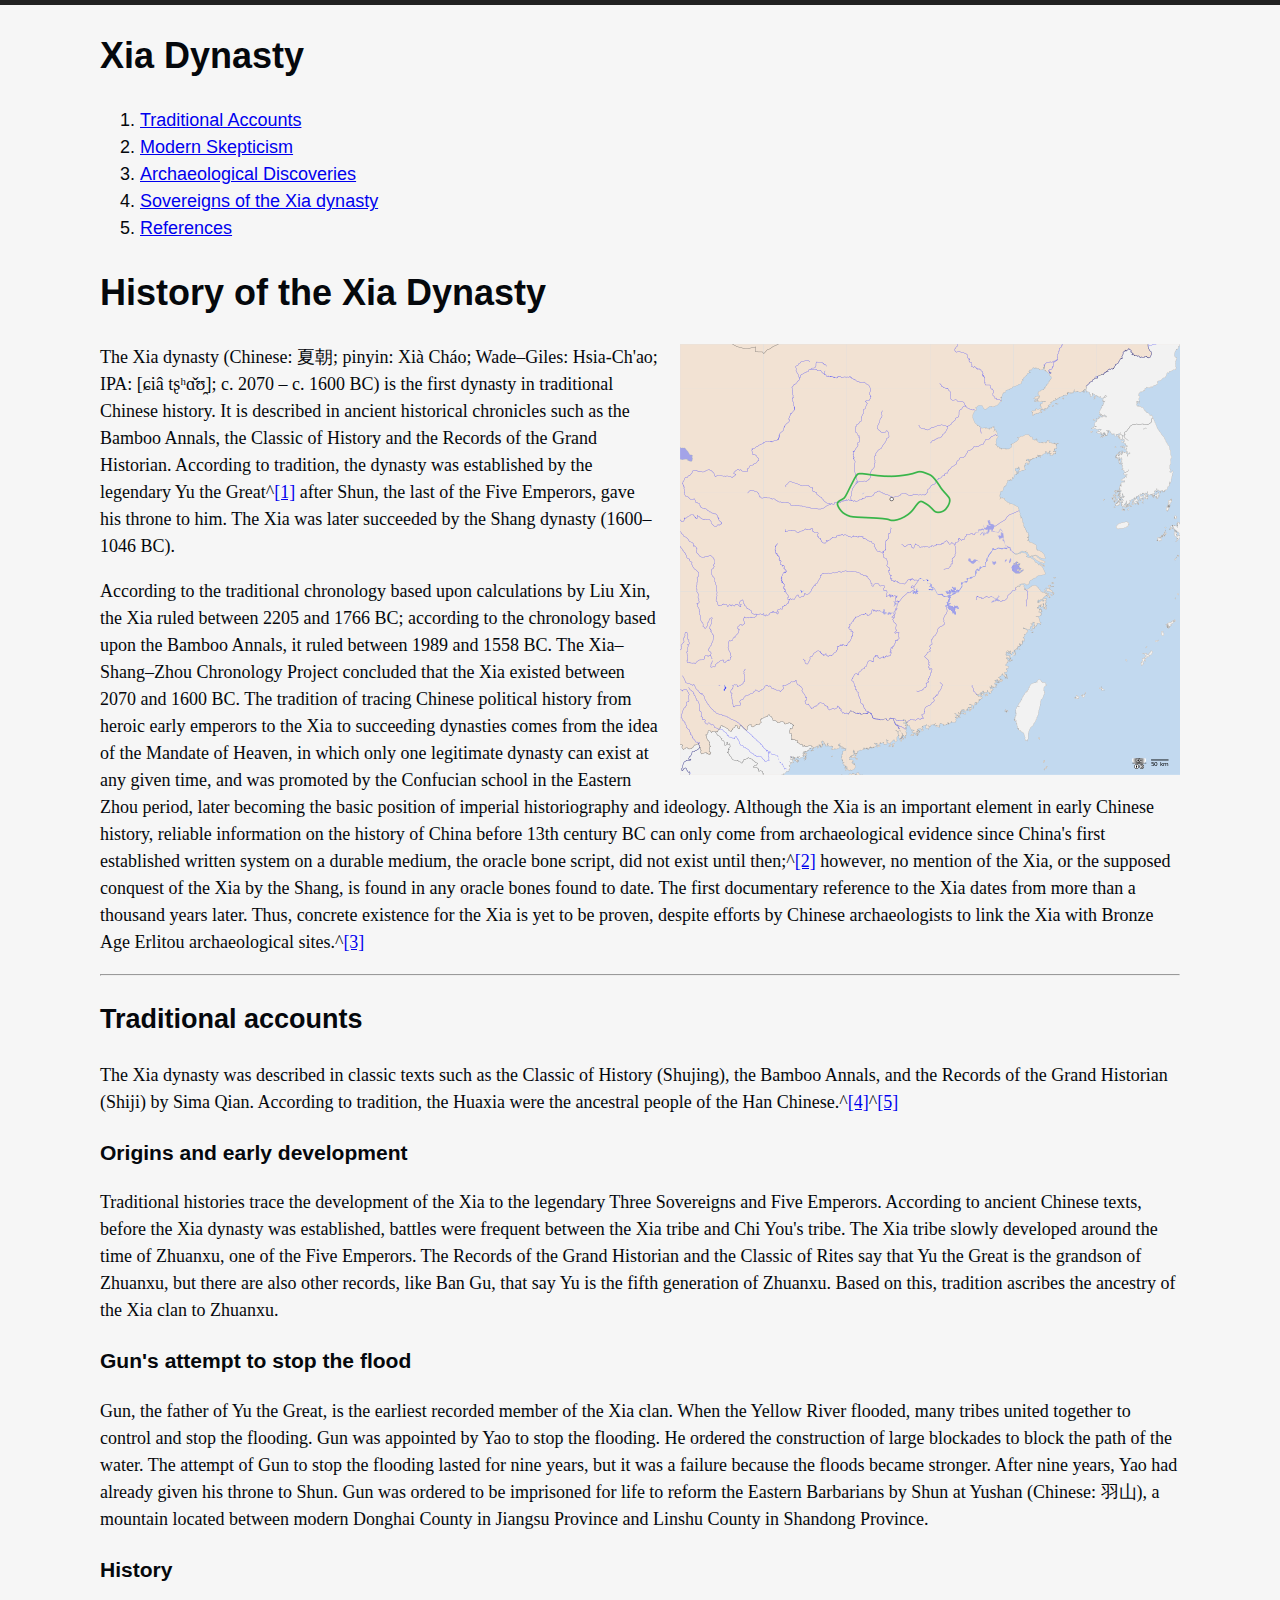
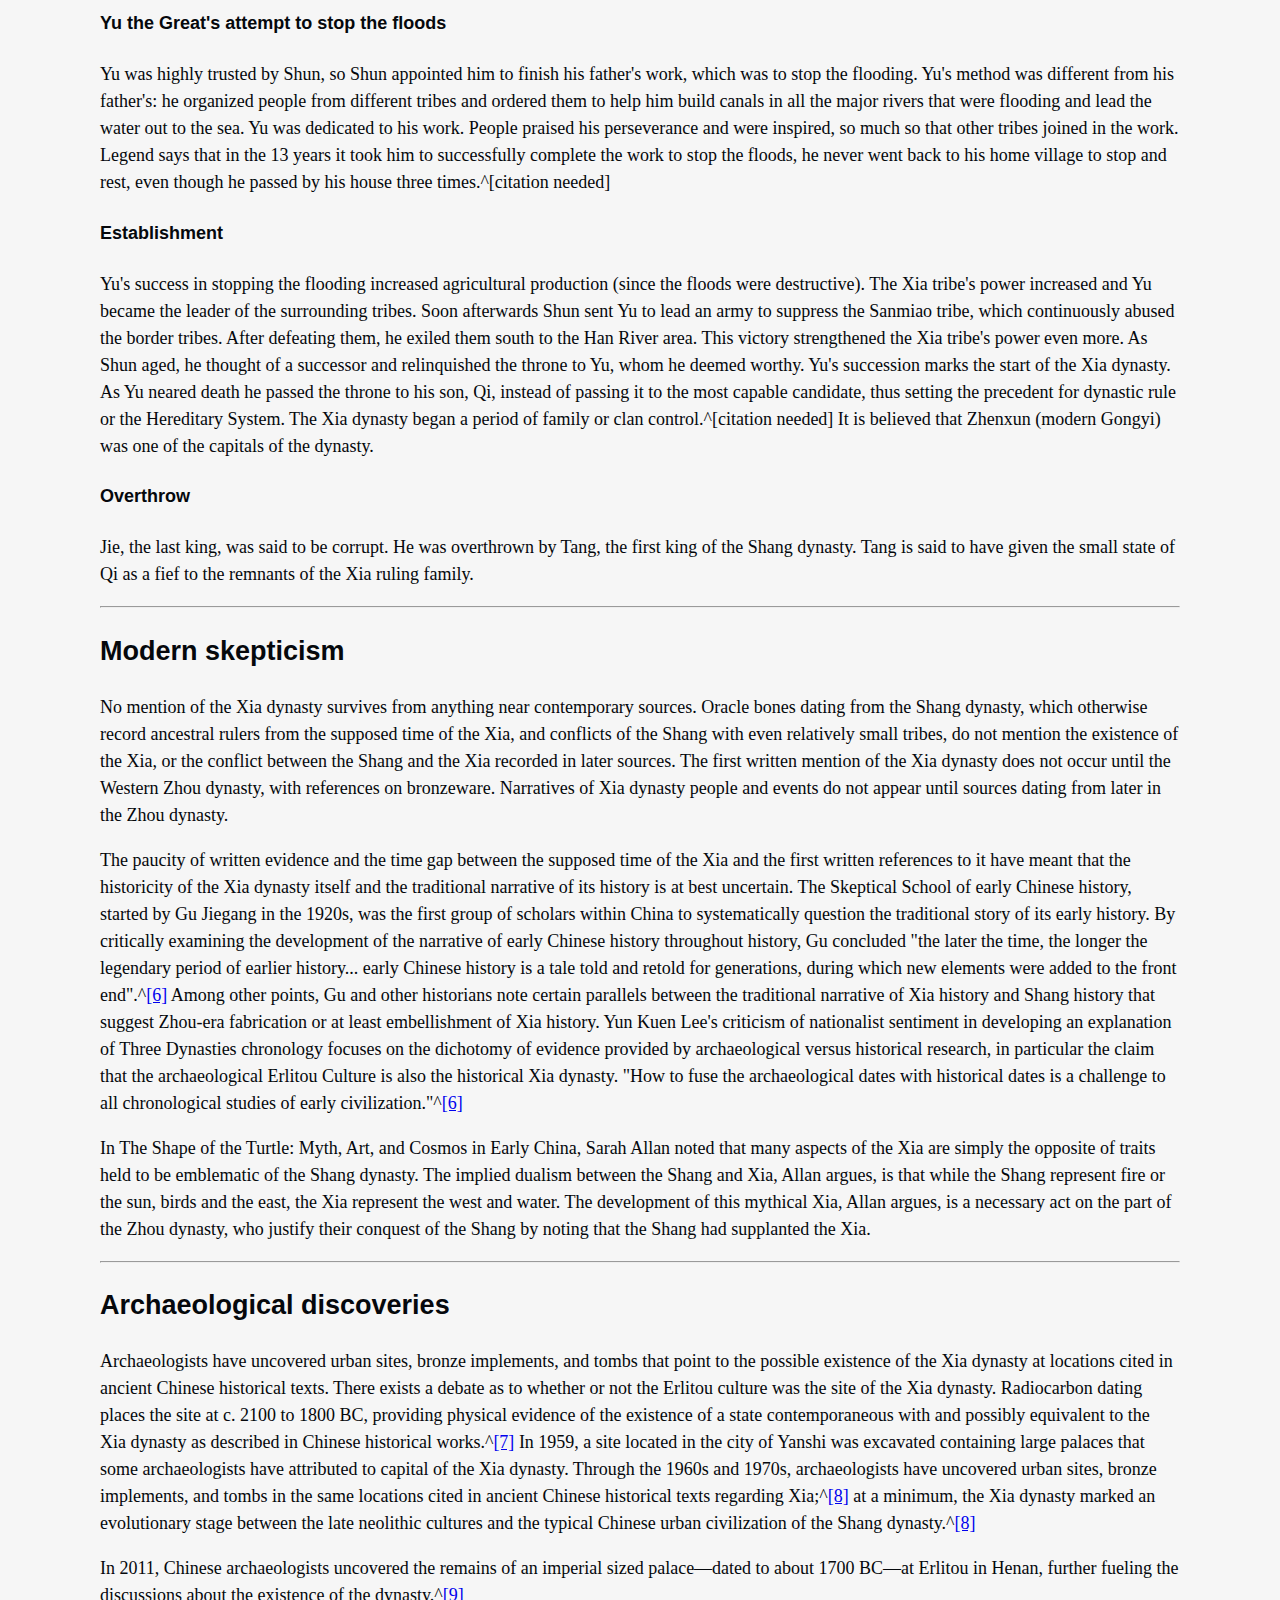
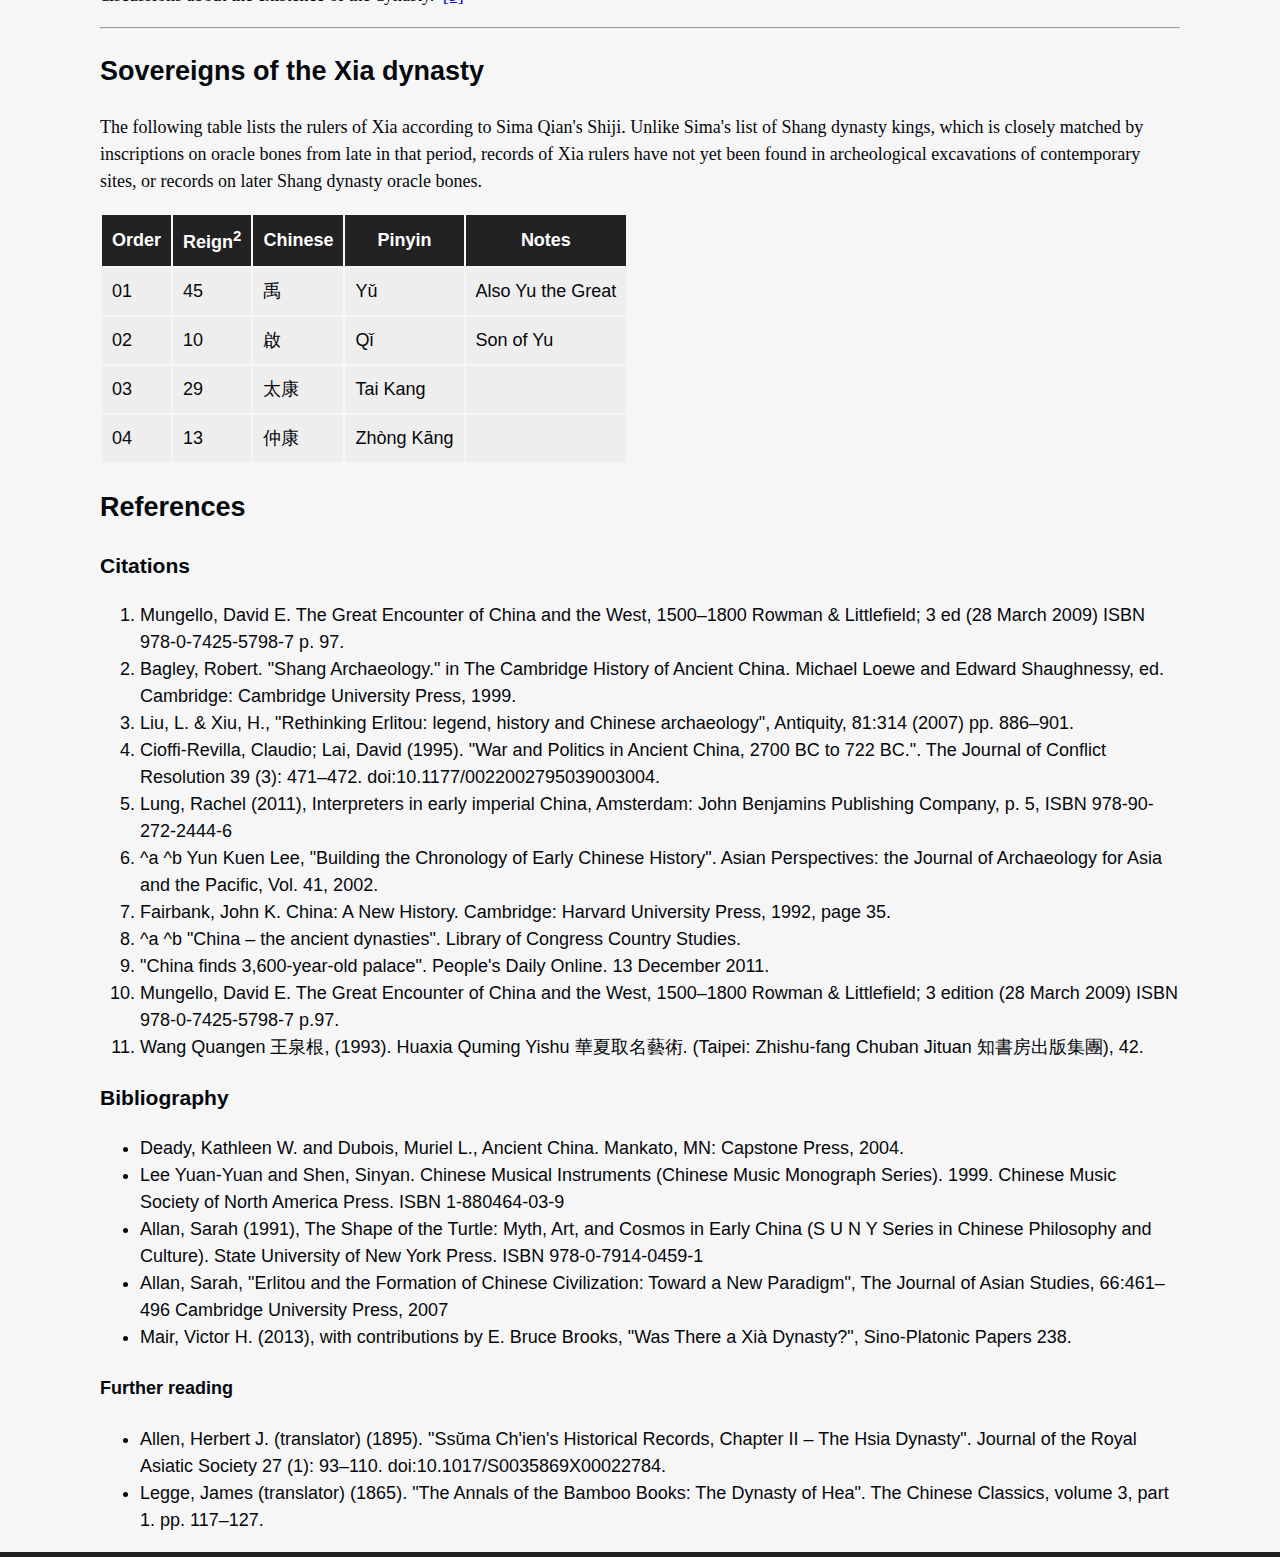
<file: Homework 01/solution/index.html>
<!DOCTYPE html>
<html lang="en">
<head>
    <meta charset="utf-8">
    <meta name="description" content="Xia Dynasty summary">

    <title>Xia Dynasty</title>

    <!-- external CSS link -->

    <link rel="stylesheet" href="css/style.css">

</head>
<body>

  <header>
    <h1>Xia Dynasty</h1>

    <nav>
      <ol>
        <li><a href="#accounts">Traditional Accounts</a></li>
        <li><a href="#skepticism">Modern Skepticism</a></li>
        <li><a href="#discoveries">Archaeological Discoveries</a></li>
        <li><a href="#sovereigns">Sovereigns of the Xia dynasty</a></li>
        <li><a href="#references">References</a></li>
      </ol>
    </nav>
    </header>

  <article>
    <h1>History of the Xia Dynasty</h1>

    <p><img src="images/xia_dynasty.png" alt="Xia Dynasty Map">The Xia dynasty (Chinese: 夏朝; pinyin: Xià Cháo; Wade–Giles: Hsia-Ch'ao; IPA: [ɕiâ tʂʰɑ̌ʊ̯]; c. 2070 – c. 1600 BC) is the first dynasty in traditional Chinese history. It is described in ancient historical chronicles such as the Bamboo Annals, the Classic of History and the Records of the Grand Historian. According to tradition, the dynasty was established by the legendary Yu the Great^<a href="#ref1">[1]</a> after Shun, the last of the Five Emperors, gave his throne to him. The Xia was later succeeded by the Shang dynasty (1600–1046 BC).</p>

    <p>According to the traditional chronology based upon calculations by Liu Xin, the Xia ruled between 2205 and 1766 BC; according to the chronology based upon the Bamboo Annals, it ruled between 1989 and 1558 BC. The Xia–Shang–Zhou Chronology Project concluded that the Xia existed between 2070 and 1600 BC. The tradition of tracing Chinese political history from heroic early emperors to the Xia to succeeding dynasties comes from the idea of the Mandate of Heaven, in which only one legitimate dynasty can exist at any given time, and was promoted by the Confucian school in the Eastern Zhou period, later becoming the basic position of imperial historiography and ideology. Although the Xia is an important element in early Chinese history, reliable information on the history of China before 13th century BC can only come from archaeological evidence since China's first established written system on a durable medium, the oracle bone script, did not exist until then;^<a href="#ref2">[2]</a> however, no mention of the Xia, or the supposed conquest of the Xia by the Shang, is found in any oracle bones found to date. The first documentary reference to the Xia dates from more than a thousand years later. Thus, concrete existence for the Xia is yet to be proven, despite efforts by Chinese archaeologists to link the Xia with Bronze Age Erlitou archaeological sites.^<a href="#ref3">[3]</a></p>

    <hr>

    <h2 id="accounts">Traditional accounts</h2>

    <p>The Xia dynasty was described in classic texts such as the Classic of History (Shujing), the Bamboo Annals, and the Records of the Grand Historian (Shiji) by Sima Qian. According to tradition, the Huaxia were the ancestral people of the Han Chinese.^<a href="#ref4">[4]</a>^<a href="#ref5">[5]</a></p>

    <h3>Origins and early development</h3>

    <p>Traditional histories trace the development of the Xia to the legendary Three Sovereigns and Five Emperors. According to ancient Chinese texts, before the Xia dynasty was established, battles were frequent between the Xia tribe and Chi You's tribe. The Xia tribe slowly developed around the time of Zhuanxu, one of the Five Emperors. The Records of the Grand Historian and the Classic of Rites say that Yu the Great is the grandson of Zhuanxu, but there are also other records, like Ban Gu, that say Yu is the fifth generation of Zhuanxu. Based on this, tradition ascribes the ancestry of the Xia clan to Zhuanxu.</p>

    <h3>Gun's attempt to stop the flood</h3>

    <p>Gun, the father of Yu the Great, is the earliest recorded member of the Xia clan. When the Yellow River flooded, many tribes united together to control and stop the flooding. Gun was appointed by Yao to stop the flooding. He ordered the construction of large blockades to block the path of the water. The attempt of Gun to stop the flooding lasted for nine years, but it was a failure because the floods became stronger. After nine years, Yao had already given his throne to Shun. Gun was ordered to be imprisoned for life to reform the Eastern Barbarians by Shun at Yushan (Chinese: 羽山), a mountain located between modern Donghai County in Jiangsu Province and Linshu County in Shandong Province.</p>

    <h3>History</h3>

    <h4>Yu the Great's attempt to stop the floods</h4>

    <p>Yu was highly trusted by Shun, so Shun appointed him to finish his father's work, which was to stop the flooding. Yu's method was different from his father's: he organized people from different tribes and ordered them to help him build canals in all the major rivers that were flooding and lead the water out to the sea. Yu was dedicated to his work. People praised his perseverance and were inspired, so much so that other tribes joined in the work. Legend says that in the 13 years it took him to successfully complete the work to stop the floods, he never went back to his home village to stop and rest, even though he passed by his house three times.^[citation needed]</p>

    <h4>Establishment</h4>

    <p>Yu's success in stopping the flooding increased agricultural production (since the floods were destructive). The Xia tribe's power increased and Yu became the leader of the surrounding tribes. Soon afterwards Shun sent Yu to lead an army to suppress the Sanmiao tribe, which continuously abused the border tribes. After defeating them, he exiled them south to the Han River area. This victory strengthened the Xia tribe's power even more. As Shun aged, he thought of a successor and relinquished the throne to Yu, whom he deemed worthy. Yu's succession marks the start of the Xia dynasty. As Yu neared death he passed the throne to his son, Qi, instead of passing it to the most capable candidate, thus setting the precedent for dynastic rule or the Hereditary System. The Xia dynasty began a period of family or clan control.^[citation needed] It is believed that Zhenxun (modern Gongyi) was one of the capitals of the dynasty.</p>

    <h4>Overthrow</h4>

    <p>Jie, the last king, was said to be corrupt. He was overthrown by Tang, the first king of the Shang dynasty. Tang is said to have given the small state of Qi as a fief to the remnants of the Xia ruling family.</p>

    <hr>

    <h2 id="skepticism">Modern skepticism</h2>

    <p>No mention of the Xia dynasty survives from anything near contemporary sources. Oracle bones dating from the Shang dynasty, which otherwise record ancestral rulers from the supposed time of the Xia, and conflicts of the Shang with even relatively small tribes, do not mention the existence of the Xia, or the conflict between the Shang and the Xia recorded in later sources. The first written mention of the Xia dynasty does not occur until the Western Zhou dynasty, with references on bronzeware. Narratives of Xia dynasty people and events do not appear until sources dating from later in the Zhou dynasty.</p>

    <p>The paucity of written evidence and the time gap between the supposed time of the Xia and the first written references to it have meant that the historicity of the Xia dynasty itself and the traditional narrative of its history is at best uncertain. The Skeptical School of early Chinese history, started by Gu Jiegang in the 1920s, was the first group of scholars within China to systematically question the traditional story of its early history. By critically examining the development of the narrative of early Chinese history throughout history, Gu concluded "the later the time, the longer the legendary period of earlier history... early Chinese history is a tale told and retold for generations, during which new elements were added to the front end".^<a href="#ref6">[6]</a> Among other points, Gu and other historians note certain parallels between the traditional narrative of Xia history and Shang history that suggest Zhou-era fabrication or at least embellishment of Xia history. Yun Kuen Lee's criticism of nationalist sentiment in developing an explanation of Three Dynasties chronology focuses on the dichotomy of evidence provided by archaeological versus historical research, in particular the claim that the archaeological Erlitou Culture is also the historical Xia dynasty. "How to fuse the archaeological dates with historical dates is a challenge to all chronological studies of early civilization."^<a href="#ref6">[6]</a></p>

    <p>In The Shape of the Turtle: Myth, Art, and Cosmos in Early China, Sarah Allan noted that many aspects of the Xia are simply the opposite of traits held to be emblematic of the Shang dynasty. The implied dualism between the Shang and Xia, Allan argues, is that while the Shang represent fire or the sun, birds and the east, the Xia represent the west and water. The development of this mythical Xia, Allan argues, is a necessary act on the part of the Zhou dynasty, who justify their conquest of the Shang by noting that the Shang had supplanted the Xia.</p>

    <hr>

    <h2 id="discoveries">Archaeological discoveries</h2>

    <p>Archaeologists have uncovered urban sites, bronze implements, and tombs that point to the possible existence of the Xia dynasty at locations cited in ancient Chinese historical texts. There exists a debate as to whether or not the Erlitou culture was the site of the Xia dynasty. Radiocarbon dating places the site at c. 2100 to 1800 BC, providing physical evidence of the existence of a state contemporaneous with and possibly equivalent to the Xia dynasty as described in Chinese historical works.^<a href="#ref7">[7]</a> In 1959, a site located in the city of Yanshi was excavated containing large palaces that some archaeologists have attributed to capital of the Xia dynasty. Through the 1960s and 1970s, archaeologists have uncovered urban sites, bronze implements, and tombs in the same locations cited in ancient Chinese historical texts regarding Xia;^<a href="#ref8">[8]</a> at a minimum, the Xia dynasty marked an evolutionary stage between the late neolithic cultures and the typical Chinese urban civilization of the Shang dynasty.^<a href="#ref8">[8]</a></p>

    <p>In 2011, Chinese archaeologists uncovered the remains of an imperial sized palace—dated to about 1700 BC—at Erlitou in Henan, further fueling the discussions about the existence of the dynasty.^<a href="#ref9">[9]</a></p>

    <hr>

    <h2 id="sovereigns">Sovereigns of the Xia dynasty</h2>

    <p>The following table lists the rulers of Xia according to Sima Qian's Shiji. Unlike Sima's list of Shang dynasty kings, which is closely matched by inscriptions on oracle bones from late in that period, records of Xia rulers have not yet been found in archeological excavations of contemporary sites, or records on later Shang dynasty oracle bones.</p>

    <table>
        <tr>
            <th>Order</th>
            <th>Reign<sup>2</sup></th>
            <th>Chinese</th>
            <th>Pinyin</th>
            <th>Notes</th>
        </tr>
        <tr>
            <td>01</td>
            <td>45</td>
            <td>禹</td>
            <td>Yǔ</td>
            <td>Also Yu the Great</td>
        </tr>
        <tr>
            <td>02</td>
            <td>10</td>
            <td>啟</td>
            <td>Qǐ</td>
            <td>Son of Yu</td>
        </tr>
        <tr>
            <td>03</td>
            <td>29</td>
            <td>太康</td>
            <td>Tai Kang</td>
            <td>&nbsp;</td>
        </tr>
        <tr>
            <td>04</td>
            <td>13</td>
            <td>仲康</td>
            <td>Zhòng Kāng</td>
            <td>&nbsp;</td>
        </tr>
    </table>

    <h2 id="references">References</h2>

    <h3>Citations</h3>

    <ol>
        <li id="ref1">Mungello, David E. The Great Encounter of China and the West, 1500–1800 Rowman & Littlefield; 3 ed (28 March 2009) ISBN 978-0-7425-5798-7 p. 97.</li>
        <li id="ref2">Bagley, Robert. "Shang Archaeology." in The Cambridge History of Ancient China. Michael Loewe and Edward Shaughnessy, ed. Cambridge: Cambridge University Press, 1999.</li>
        <li id="ref3">Liu, L. & Xiu, H., "Rethinking Erlitou: legend, history and Chinese archaeology", Antiquity, 81:314 (2007) pp. 886–901.</li>
        <li id="ref4">Cioffi-Revilla, Claudio; Lai, David (1995). "War and Politics in Ancient China, 2700 BC to 722 BC.". The Journal of Conflict Resolution 39 (3): 471–472. doi:10.1177/0022002795039003004.</li>
        <li id="ref5">Lung, Rachel (2011), Interpreters in early imperial China, Amsterdam: John Benjamins Publishing Company, p. 5, ISBN 978-90-272-2444-6</li>
        <li id="ref6">^a ^b Yun Kuen Lee, "Building the Chronology of Early Chinese History". Asian Perspectives: the Journal of Archaeology for Asia and the Pacific, Vol. 41, 2002.</li>
        <li id="ref7">Fairbank, John K. China: A New History. Cambridge: Harvard University Press, 1992, page 35.</li>
        <li id="ref8">^a ^b "China – the ancient dynasties". Library of Congress Country Studies.</li>
        <li id="ref9">"China finds 3,600-year-old palace". People's Daily Online. 13 December 2011.</li>
        <li id="ref10">Mungello, David E. The Great Encounter of China and the West, 1500–1800 Rowman & Littlefield; 3 edition (28 March 2009) ISBN 978-0-7425-5798-7 p.97.</li>
        <li id="ref11">Wang Quangen 王泉根, (1993). Huaxia Quming Yishu 華夏取名藝術. (Taipei: Zhishu-fang Chuban Jituan 知書房出版集團), 42.</li>
    </ol>

    <h3>Bibliography</h3>

    <ul>
        <li>Deady, Kathleen W. and Dubois, Muriel L., Ancient China. Mankato, MN: Capstone Press, 2004.</li>
        <li>Lee Yuan-Yuan and Shen, Sinyan. Chinese Musical Instruments (Chinese Music Monograph Series). 1999. Chinese Music Society of North America Press. ISBN 1-880464-03-9</li>
        <li>Allan, Sarah (1991), The Shape of the Turtle: Myth, Art, and Cosmos in Early China (S U N Y Series in Chinese Philosophy and Culture). State University of New York Press. ISBN 978-0-7914-0459-1</li>
        <li>Allan, Sarah, "Erlitou and the Formation of Chinese Civilization: Toward a New Paradigm", The Journal of Asian Studies, 66:461–496 Cambridge University Press, 2007</li>
        <li>Mair, Victor H. (2013), with contributions by E. Bruce Brooks, "Was There a Xià Dynasty?", Sino-Platonic Papers 238.</li>
    </ul>

    <h4>Further reading</h4>

    <ul>
      <li>Allen, Herbert J. (translator) (1895). "Ssŭma Ch'ien's Historical Records, Chapter II – The Hsia Dynasty". Journal of the Royal Asiatic Society 27 (1): 93–110. doi:10.1017/S0035869X00022784.</li>
      <li>Legge, James (translator) (1865). "The Annals of the Bamboo Books: The Dynasty of Hea". The Chinese Classics, volume 3, part 1. pp. 117–127.</li>
    </ul>

  </article>

</body>
</html>
</file>
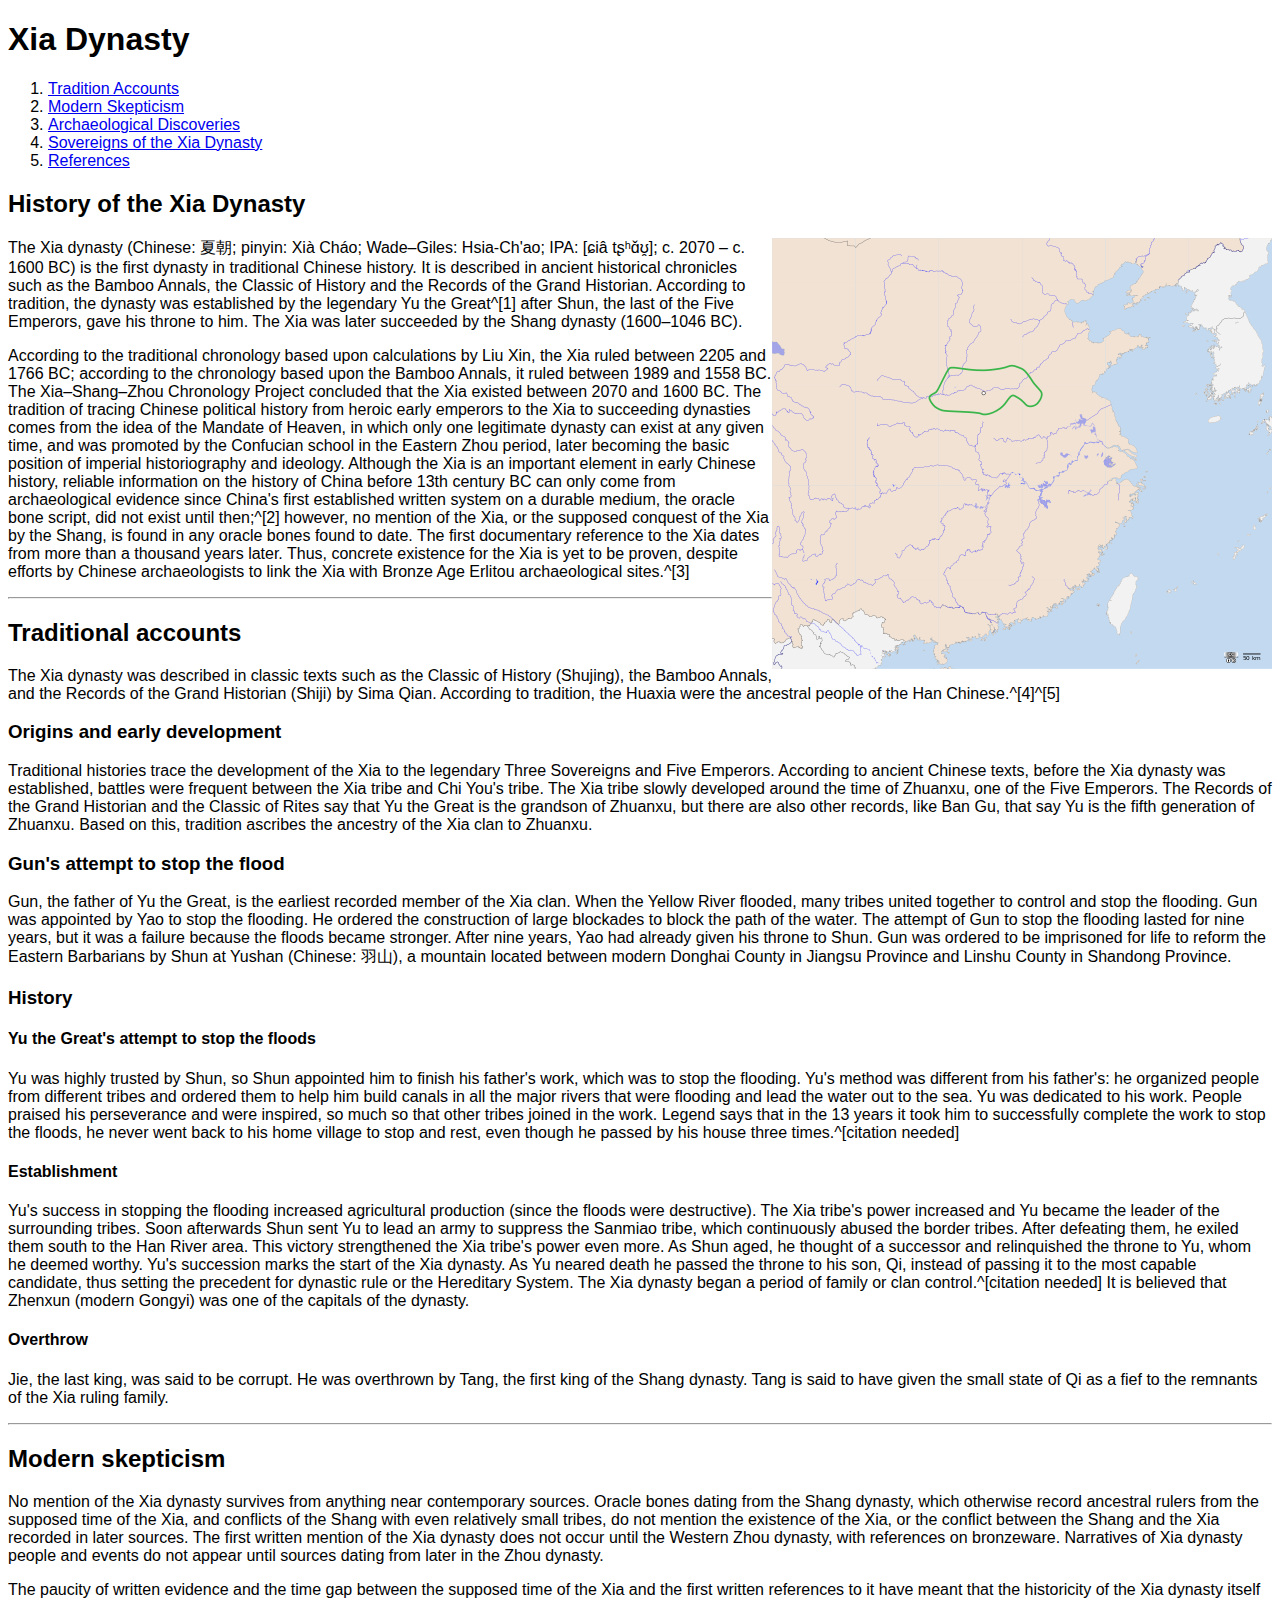
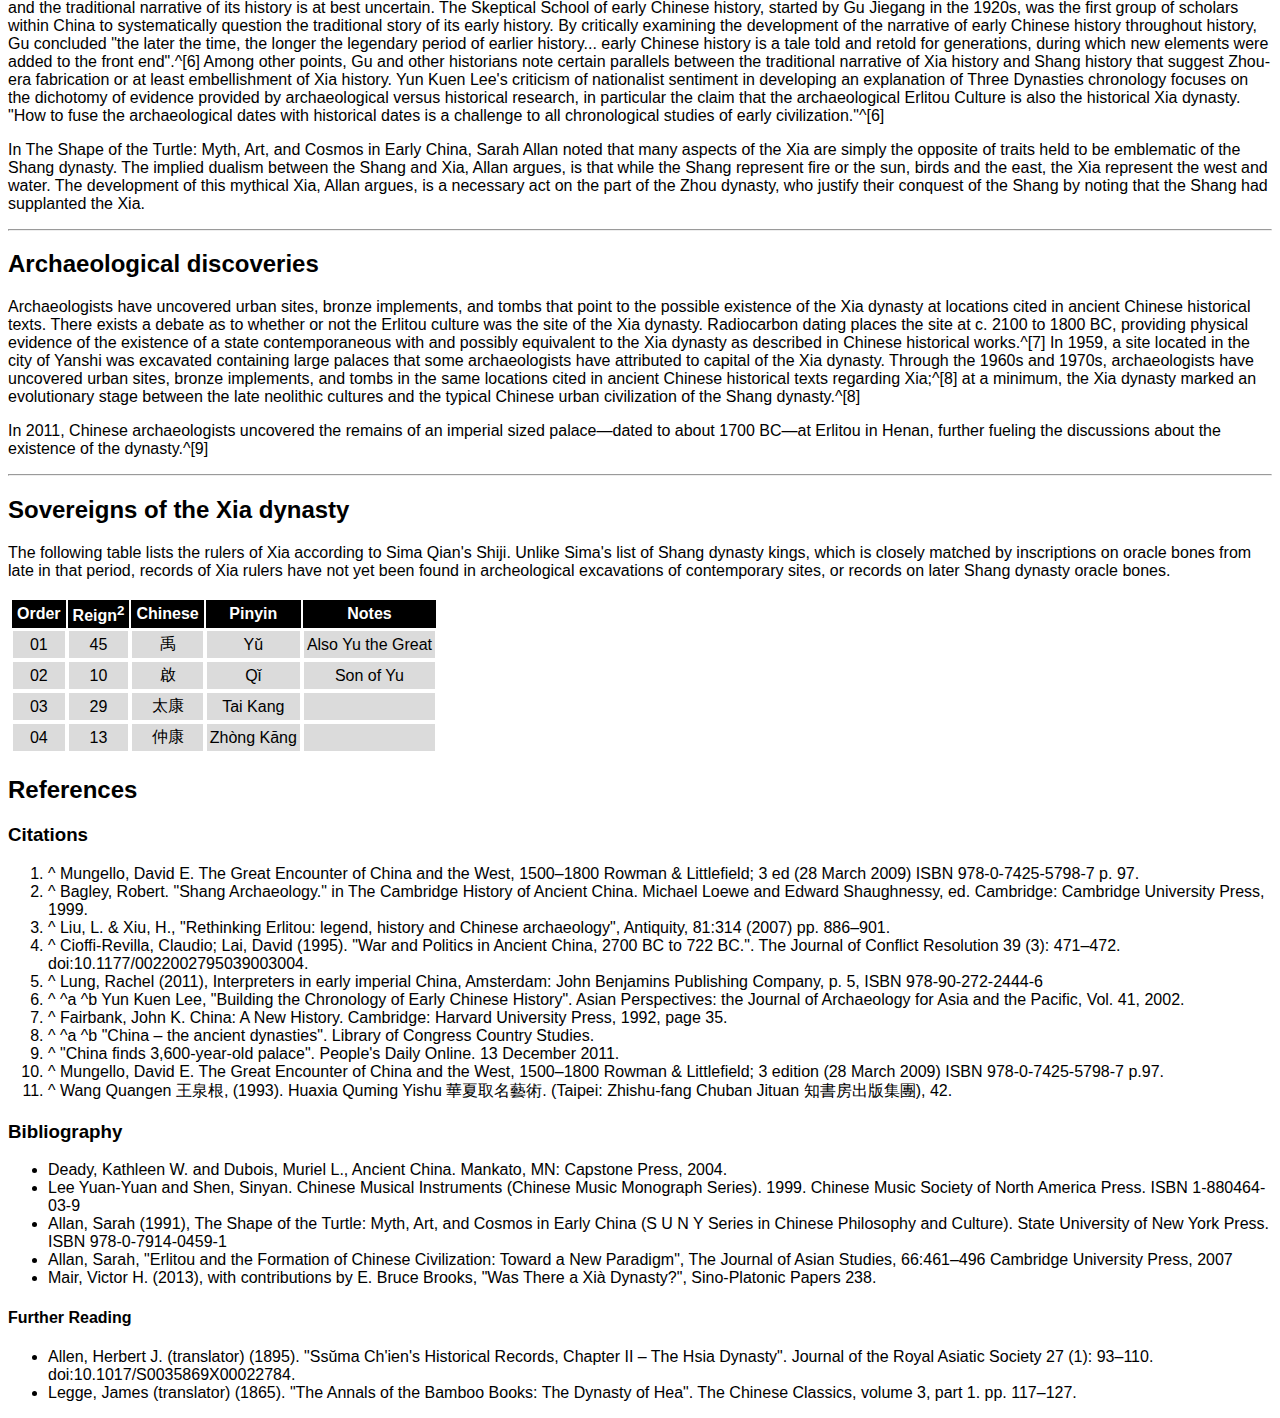
<file: Homework 01/starter_code/index.html>
<!DOCTYPE html>
<html lang="en">
<head>
    <meta charset="UTF-8">
    <meta http-equiv="X-UA-Compatible" content="IE=edge">
    <meta name="viewport" content="width=device-width, initial-scale=1.0">
    <title>Document</title>
    <link rel="stylesheet" href="style.css" />

</head> 
    <body>
        <h1>Xia Dynasty</h1> 
         <ol>
    <li><a href="#traditionalAccounts">Tradition Accounts</a></li>
    <li><a href="#modernSkepticism">Modern Skepticism</a></li>
    <li><a href="#archaeologicalDiscoveries">Archaeological Discoveries</a></li>
    <li><a href="sovereignsXiaDynasty">Sovereigns of the Xia Dynasty</a></li>
    <li><a href="References">References</a></li></ol>
<h2>History of the Xia Dynasty</h2>
<img src="xia_dynasty.png" alt="map of xia dynasty">
<p>The Xia dynasty (Chinese: 夏朝; pinyin: Xià Cháo; Wade–Giles: Hsia-Ch'ao; IPA: [ɕiâ tʂʰɑ̌ʊ̯]; c. 2070 – c. 1600 BC) is the first dynasty in traditional Chinese history. It is described in ancient historical chronicles such as the Bamboo Annals, the Classic of History and the Records of the Grand Historian. According to tradition, the dynasty was established by the legendary Yu the Great^[1] after Shun, the last of the Five Emperors, gave his throne to him. The Xia was later succeeded by the Shang dynasty (1600–1046 BC).<p>
</p> According to the traditional chronology based upon calculations by Liu Xin, the Xia ruled between 2205 and 1766 BC; according to the chronology based upon the Bamboo Annals, it ruled between 1989 and 1558 BC. The Xia–Shang–Zhou Chronology Project concluded that the Xia existed between 2070 and 1600 BC. The tradition of tracing Chinese political history from heroic early emperors to the Xia to succeeding dynasties comes from the idea of the Mandate of Heaven, in which only one legitimate dynasty can exist at any given time, and was promoted by the Confucian school in the Eastern Zhou period, later becoming the basic position of imperial historiography and ideology. Although the Xia is an important element in early Chinese history, reliable information on the history of China before 13th century BC can only come from archaeological evidence since China's first established written system on a durable medium, the oracle bone script, did not exist until then;^[2] however, no mention of the Xia, or the supposed conquest of the Xia by the Shang, is found in any oracle bones found to date. The first documentary reference to the Xia dates from more than a thousand years later. Thus, concrete existence for the Xia is yet to be proven, despite efforts by Chinese archaeologists to link the Xia with Bronze Age Erlitou archaeological sites.^[3]
    </p>
    <hr>

<h2 id="traditionalAccounts">Traditional accounts</h2>
   <p>The Xia dynasty was described in classic texts such as the Classic of History (Shujing), the Bamboo Annals, and the Records of the Grand Historian (Shiji) by Sima Qian. According to tradition, the Huaxia were the ancestral people of the Han Chinese.^[4]^[5]
</p> 

<h3>Origins and early development</h3>
<p>Traditional histories trace the development of the Xia to the legendary Three Sovereigns and Five Emperors. According to ancient Chinese texts, before the Xia dynasty was established, battles were frequent between the Xia tribe and Chi You's tribe. The Xia tribe slowly developed around the time of Zhuanxu, one of the Five Emperors. The Records of the Grand Historian and the Classic of Rites say that Yu the Great is the grandson of Zhuanxu, but there are also other records, like Ban Gu, that say Yu is the fifth generation of Zhuanxu. Based on this, tradition ascribes the ancestry of the Xia clan to Zhuanxu.
</p>

<h3>Gun's attempt to stop the flood</h3>
<p>Gun, the father of Yu the Great, is the earliest recorded member of the Xia clan. When the Yellow River flooded, many tribes united together to control and stop the flooding. Gun was appointed by Yao to stop the flooding. He ordered the construction of large blockades to block the path of the water. The attempt of Gun to stop the flooding lasted for nine years, but it was a failure because the floods became stronger. After nine years, Yao had already given his throne to Shun. Gun was ordered to be imprisoned for life to reform the Eastern Barbarians by Shun at Yushan (Chinese: 羽山), a mountain located between modern Donghai County in Jiangsu Province and Linshu County in Shandong Province.
</p>

<h3>History</h3>
<h4>Yu the Great's attempt to stop the floods</h4>
<p>Yu was highly trusted by Shun, so Shun appointed him to finish his father's work, which was to stop the flooding. Yu's method was different from his father's: he organized people from different tribes and ordered them to help him build canals in all the major rivers that were flooding and lead the water out to the sea. Yu was dedicated to his work. People praised his perseverance and were inspired, so much so that other tribes joined in the work. Legend says that in the 13 years it took him to successfully complete the work to stop the floods, he never went back to his home village to stop and rest, even though he passed by his house three times.^[citation needed]
</p>

<h4>Establishment</h4>
<p>Yu's success in stopping the flooding increased agricultural production (since the floods were destructive). The Xia tribe's power increased and Yu became the leader of the surrounding tribes. Soon afterwards Shun sent Yu to lead an army to suppress the Sanmiao tribe, which continuously abused the border tribes. After defeating them, he exiled them south to the Han River area. This victory strengthened the Xia tribe's power even more. As Shun aged, he thought of a successor and relinquished the throne to Yu, whom he deemed worthy. Yu's succession marks the start of the Xia dynasty. As Yu neared death he passed the throne to his son, Qi, instead of passing it to the most capable candidate, thus setting the precedent for dynastic rule or the Hereditary System. The Xia dynasty began a period of family or clan control.^[citation needed] It is believed that Zhenxun (modern Gongyi) was one of the capitals of the dynasty.
</p>

<h4>Overthrow</h4>
<p>Jie, the last king, was said to be corrupt. He was overthrown by Tang, the first king of the Shang dynasty. Tang is said to have given the small state of Qi as a fief to the remnants of the Xia ruling family.
</p>
<hr>

<h2>Modern skepticism</h2>
<p>No mention of the Xia dynasty survives from anything near contemporary sources. Oracle bones dating from the Shang dynasty, which otherwise record ancestral rulers from the supposed time of the Xia, and conflicts of the Shang with even relatively small tribes, do not mention the existence of the Xia, or the conflict between the Shang and the Xia recorded in later sources. The first written mention of the Xia dynasty does not occur until the Western Zhou dynasty, with references on bronzeware. Narratives of Xia dynasty people and events do not appear until sources dating from later in the Zhou dynasty.</p>

   <p>The paucity of written evidence and the time gap between the supposed time of the Xia and the first written references to it have meant that the historicity of the Xia dynasty itself and the traditional narrative of its history is at best uncertain. The Skeptical School of early Chinese history, started by Gu Jiegang in the 1920s, was the first group of scholars within China to systematically question the traditional story of its early history. By critically examining the development of the narrative of early Chinese history throughout history, Gu concluded "the later the time, the longer the legendary period of earlier history... early Chinese history is a tale told and retold for generations, during which new elements were added to the front end".^[6] Among other points, Gu and other historians note certain parallels between the traditional narrative of Xia history and Shang history that suggest Zhou-era fabrication or at least embellishment of Xia history. Yun Kuen Lee's criticism of nationalist sentiment in developing an explanation of Three Dynasties chronology focuses on the dichotomy of evidence provided by archaeological versus historical research, in particular the claim that the archaeological Erlitou Culture is also the historical Xia dynasty. "How to fuse the archaeological dates with historical dates is a challenge to all chronological studies of early civilization."^[6]</p>
    
   <p>In The Shape of the Turtle: Myth, Art, and Cosmos in Early China, Sarah Allan noted that many aspects of the Xia are simply the opposite of traits held to be emblematic of the Shang dynasty. The implied dualism between the Shang and Xia, Allan argues, is that while the Shang represent fire or the sun, birds and the east, the Xia represent the west and water. The development of this mythical Xia, Allan argues, is a necessary act on the part of the Zhou dynasty, who justify their conquest of the Shang by noting that the Shang had supplanted the Xia.
    </p>
<hr>

<h2>Archaeological discoveries</h2>
<p>Archaeologists have uncovered urban sites, bronze implements, and tombs that point to the possible existence of the Xia dynasty at locations cited in ancient Chinese historical texts. There exists a debate as to whether or not the Erlitou culture was the site of the Xia dynasty. Radiocarbon dating places the site at c. 2100 to 1800 BC, providing physical evidence of the existence of a state contemporaneous with and possibly equivalent to the Xia dynasty as described in Chinese historical works.^[7] In 1959, a site located in the city of Yanshi was excavated containing large palaces that some archaeologists have attributed to capital of the Xia dynasty. Through the 1960s and 1970s, archaeologists have uncovered urban sites, bronze implements, and tombs in the same locations cited in ancient Chinese historical texts regarding Xia;^[8] at a minimum, the Xia dynasty marked an evolutionary stage between the late neolithic cultures and the typical Chinese urban civilization of the Shang dynasty.^[8]<p> 

</p> In 2011, Chinese archaeologists uncovered the remains of an imperial sized palace—dated to about 1700 BC—at Erlitou in Henan, further fueling the discussions about the existence of the dynasty.^[9]
    </p>
<hr>

<h2>Sovereigns of the Xia dynasty</h2>
<p>The following table lists the rulers of Xia according to Sima Qian's Shiji. Unlike Sima's list of Shang dynasty kings, which is closely matched by inscriptions on oracle bones from late in that period, records of Xia rulers have not yet been found in archeological excavations of contemporary sites, or records on later Shang dynasty oracle bones.
    <table>

            <th>Order</th>
            <th>Reign<sup>2</sup></th><th>Chinese</th><th>Pinyin</th><th>Notes</th>

        <tr>
            <td>01</td>
            <td>45</td><td>禹</td><td>Yǔ</td><td>Also Yu the Great</td>
        </tr>
        <tr>
            <td>02</td>
            <td>10</td><td>啟</td><td>Qǐ</td><td>Son of Yu</td>
        </tr>
        <tr>
            <td>03</td>
            <td>29</td><td>太康</td><td>Tai Kang</td><td>&nbsp;</td>
        </tr>
        <tr>
            <td>04</td>
            <td>13</td><td>仲康</td><td>Zhòng Kāng</td><td>&nbsp;</td>
        </tr>
        </table>
<h2>References</h2>
<H3>Citations</H3>
<ol>
    <li>^ Mungello, David E. The Great Encounter of China and the West, 1500–1800 Rowman & Littlefield; 3 ed (28 March 2009) ISBN 978-0-7425-5798-7 p. 97.
        </li>
    <li>^ Bagley, Robert. "Shang Archaeology." in The Cambridge History of Ancient China. Michael Loewe and Edward Shaughnessy, ed. Cambridge: Cambridge University Press, 1999.
        </li>
    <li>^ Liu, L. & Xiu, H., "Rethinking Erlitou: legend, history and Chinese archaeology", Antiquity, 81:314 (2007) pp. 886–901.
        </li>
    <li>^ Cioffi-Revilla, Claudio; Lai, David (1995). "War and Politics in Ancient China, 2700 BC to 722 BC.". The Journal of Conflict Resolution 39 (3): 471–472. doi:10.1177/0022002795039003004.
        </li>
    <li>^ Lung, Rachel (2011), Interpreters in early imperial China, Amsterdam: John Benjamins Publishing Company, p. 5, ISBN 978-90-272-2444-6
        </li>
    <li>^ ^a ^b Yun Kuen Lee, "Building the Chronology of Early Chinese History". Asian Perspectives: the Journal of Archaeology for Asia and the Pacific, Vol. 41, 2002.
        </li>
    <li>^ Fairbank, John K. China: A New History. Cambridge: Harvard University Press, 1992, page 35.
        </li>
    <li>^ ^a ^b "China – the ancient dynasties". Library of Congress Country Studies.
        </li>
    <li>^ "China finds 3,600-year-old palace". People's Daily Online. 13 December 2011.
        </li>
    <li>^ Mungello, David E. The Great Encounter of China and the West, 1500–1800 Rowman & Littlefield; 3 edition (28 March 2009) ISBN 978-0-7425-5798-7 p.97.
        </li>
    <li>^ Wang Quangen 王泉根, (1993). Huaxia Quming Yishu 華夏取名藝術. (Taipei: Zhishu-fang Chuban Jituan 知書房出版集團), 42.
    </li>
</ol>
<h3>Bibliography</h3>
<ul>
    <li>Deady, Kathleen W. and Dubois, Muriel L., Ancient China. Mankato, MN: Capstone Press, 2004.</li>
    <li>Lee Yuan-Yuan and Shen, Sinyan. Chinese Musical Instruments (Chinese Music Monograph Series). 1999. Chinese Music Society of North America Press. ISBN 1-880464-03-9</li>
    <li>Allan, Sarah (1991), The Shape of the Turtle: Myth, Art, and Cosmos in Early China (S U N Y Series in Chinese Philosophy and Culture). State University of New York Press. ISBN 978-0-7914-0459-1</li>
    <li>Allan, Sarah, "Erlitou and the Formation of Chinese Civilization: Toward a New Paradigm", The Journal of Asian Studies, 66:461–496 Cambridge University Press, 2007</li>
    <li>Mair, Victor H. (2013), with contributions by E. Bruce Brooks, "Was There a Xià Dynasty?", Sino-Platonic Papers 238.</li>
</ul>
</p>
<h4>Further Reading</h4>
<ul>
    <li>Allen, Herbert J. (translator) (1895). "Ssŭma Ch'ien's Historical Records, Chapter II – The Hsia Dynasty". Journal of the Royal Asiatic Society 27 (1): 93–110. doi:10.1017/S0035869X00022784.
    </li>
    <li>Legge, James (translator) (1865). "The Annals of the Bamboo Books: The Dynasty of Hea". The Chinese Classics, volume 3, part 1. pp. 117–127.
    </li>
</ul>
</body>
</html>
</file>
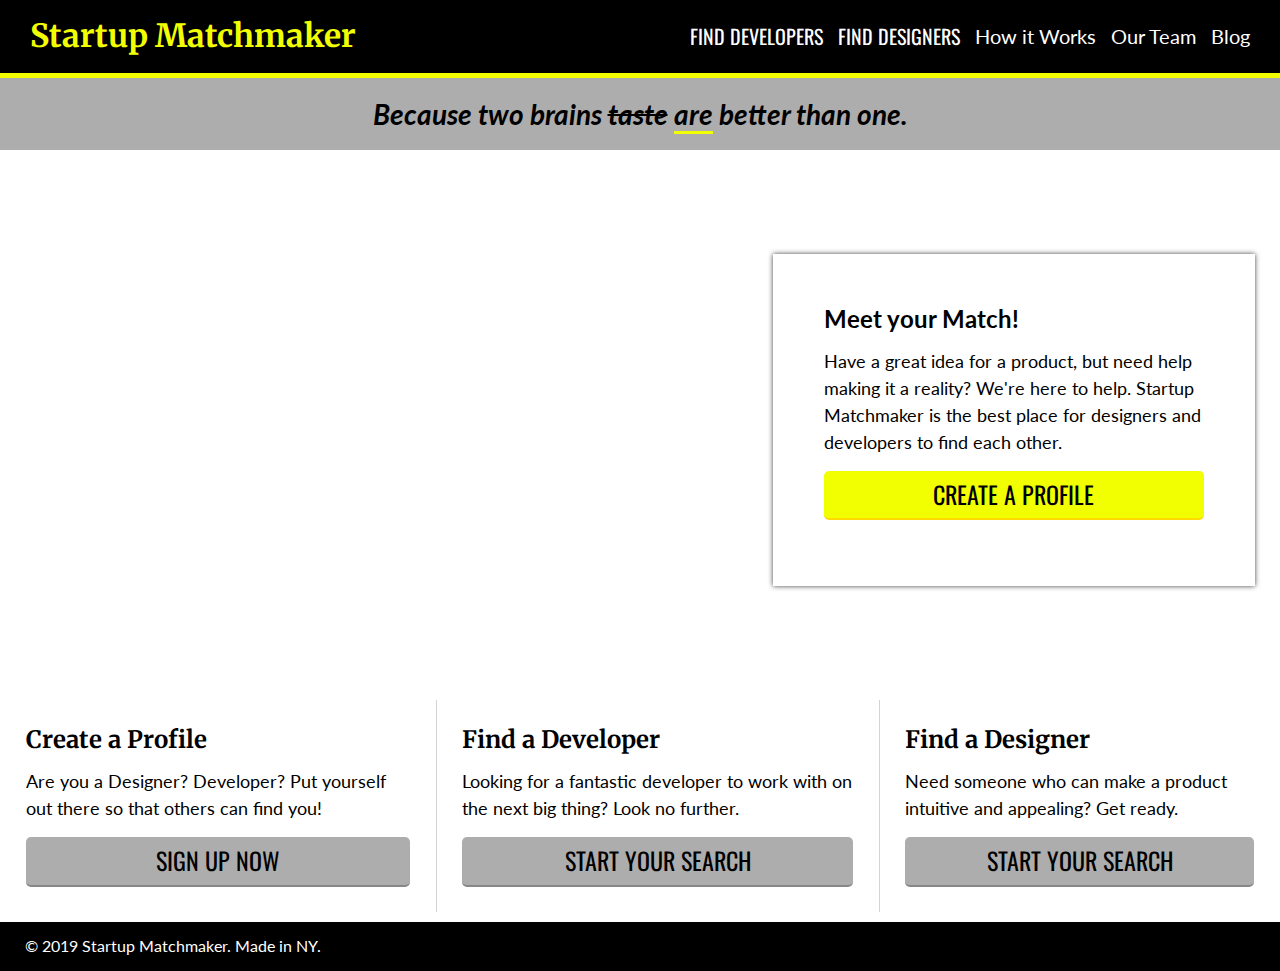
<file: Homework 02/solution_code/index.html>
<!DOCTYPE html>
<html lang="en">
  <head>
    <meta charset="utf-8">
    <meta http-equiv="x-ua-compatible" content="ie=edge">
    <title>Matchmaker Site</title>
    <meta name="description" content="Startup Matchmaker Site for GA">

    <!-- Why are these in this order folks? -->
    <link rel="stylesheet" href="css/normalize.css">
    <link href="https://fonts.googleapis.com/css?family=Lato:400,400i|Merriweather|Oswald" rel="stylesheet">
    <link rel="stylesheet" href="css/style.css">
  </head>
  <body>
    <!-- Note how the code is indented and is very readable -->
    <header class="site_header">
      <div class="logo">
        <!-- Why am I using these font classes everywhere? hint: Bootstrap is coming.. -->
        <h1><a href="">Startup Matchmaker</a></h1>
      </div>
      <nav class="main-nav">
        <ul>
          <li class="main-nav-item main-nav-item-featured"><a href="">Find Developers</a></li>
          <li class="main-nav-item main-nav-item-featured"><a href="">Find Designers</a></li>
          <li class="main-nav-item "><a href="">How it Works</a></li>
          <li class="main-nav-item "><a href="">Our Team</a></li>
          <li class="main-nav-item"><a href="">Blog</a></li>
        </ul>

      </nav>
    </header>
    <aside class="secondary-text">
      <p>Because two brains <span class="strikeout">taste</span> <span class="underline">are</span> better than one.</p>
    </aside>
    <section class="hero-area">
      <div class="inset-div">
        <h2>Meet your Match!</h2>
        <p>Have a great idea for a product, but need help making it a reality? We're here to help. Startup Matchmaker is the best place for designers and developers to find each other.</p>
        <a href="#" class="cta main-cta">Create a profile</a>
      </div>
    </section>
    <section class="three-wide">
      <article class="third-container featured-block">
        <h1>Create a Profile</h1>
        <p>Are you a Designer? Developer? Put yourself out there so that others can find you!</p>
        <a href="#" class="cta">Sign up now</a>
      </article>
      <article class="third-container featured-block">
        <h1>Find a Developer</h1>
        <p>Looking for a fantastic developer to work with on the next big thing? Look no further.</p>
        <a href="#" class="cta">Start Your Search</a>
      </article>
      <article class="third-container featured-block">
        <h1>Find a Designer</h1>
        <p>Need someone who can make a product intuitive and appealing? Get ready.</p>
        <a href="#" class="cta">Start Your Search</a>
      </article>
    </section>
    <footer class="site-footer">
      &copy; 2019 Startup Matchmaker. Made in NY.
    </footer>
  </body>
</html>
</file>
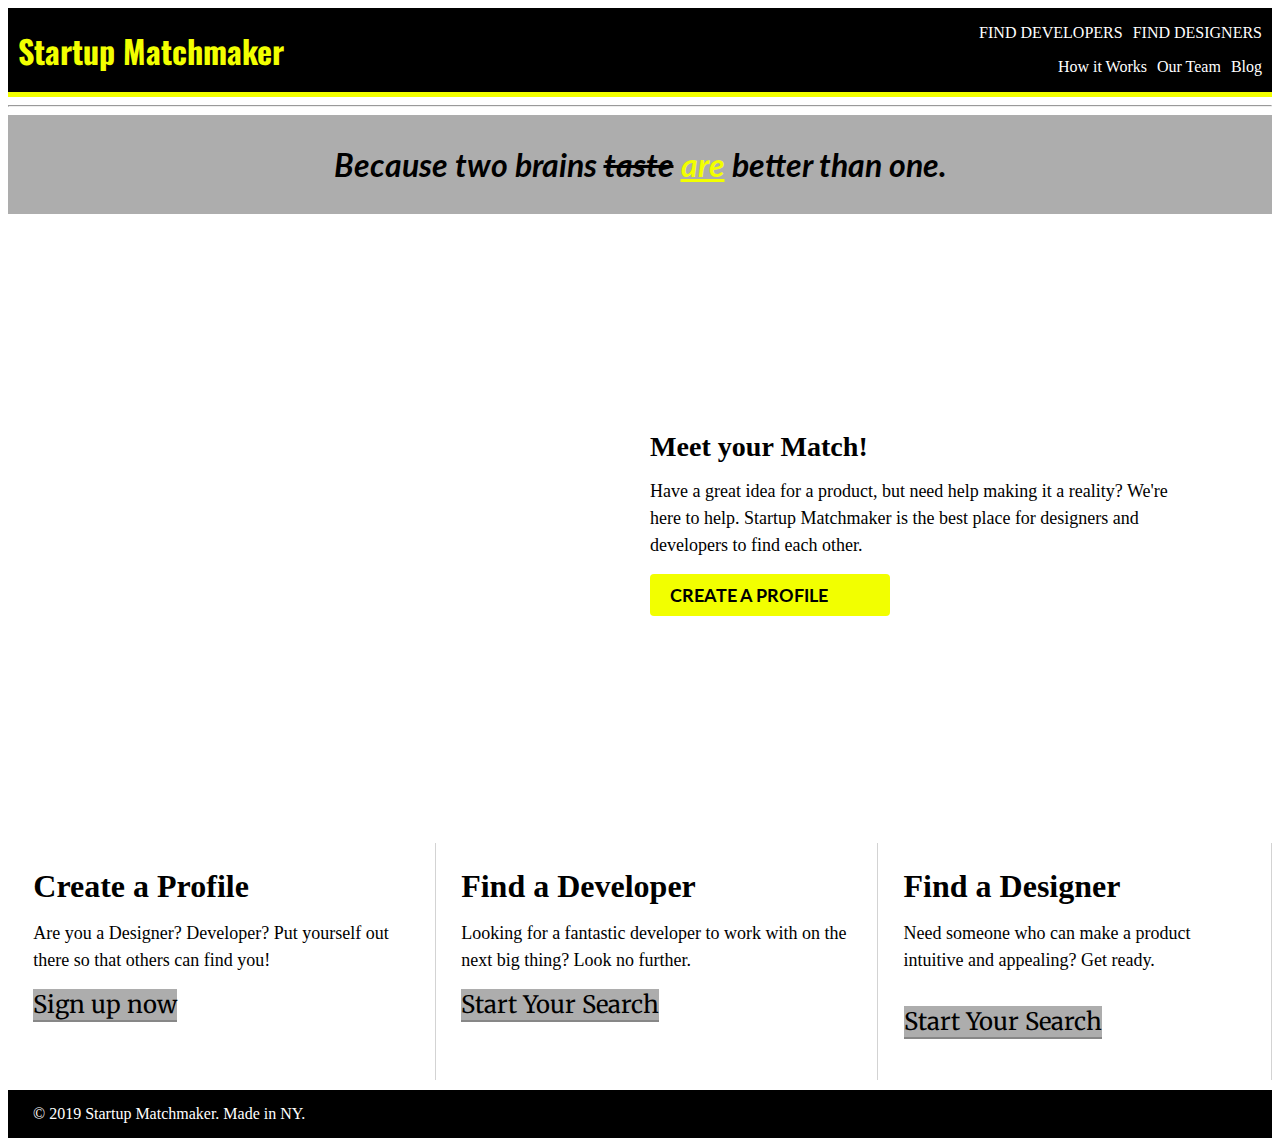
<file: Homework 02/starter_code/index.html>
<html class="no-js" lang="en">
    <head>
        <meta charset="utf-8">
        <meta http-equiv="x-ua-compatible" content="ie=edge">
        <title>Matchmaker Site</title>
        <meta name="description" content="Startup Matchmaker">
        <meta name="viewport" content="width=device-width, initial-scale=1">
      
      <!-- Google font, you'll learn how to use this soon-->
      <link href="https://fonts.googleapis.com/css?family=Lato:400,400i|Merriweather|Oswald" rel="stylesheet">
     <link href="style.css" rel="stylesheet">
    </head>
    <body>
    
<!-- Put your glorious code here -->
<nav><h1 class="merriweather">Startup Matchmaker</h1>
<div id="navLink">
    <ul class="navOswald">
    <li> <a href="findDev">FIND DEVELOPERS</a></li>
    <li> <a href="findDesi">FIND DESIGNERS</a> </li>
    </ul>
    <ul class="navLato">
    <li> <a href="howItWorks">How it Works</a> </li>
    <li> <a href="ourTeam">Our Team</a> </li>
    <li><a href="Blog">Blog</a> </li>
</ul>
</div>
</nav>

<hr>
<h2><em>Because two brains <span><s>taste</s></span> <u>are</u> better than one.</em></h2></hr>


<section class="meetMatch">
    <div class="insideMatch">
    <h3>Meet your Match!</h3>
    <p>Have a great idea for a product, but need help making it a reality? We're here to help. Startup Matchmaker is the best place for designers and developers to find each other.</p>
       <a class="meetButtonProfile">CREATE A PROFILE</a> 
    </div>     
</section>

<section class="threeinrow">
    <div class="threeFeature">
     <h1>Create a Profile</h1>
        <p>Are you a Designer? Developer? Put yourself out there so that others can find you!</p>
        <a href="oneofSign" class="oneofSign"> Sign up now</a></div>    

      
    <div class="threeFeature">
     <h1>Find a Developer</h1>
         <p>Looking for a fantastic developer to work with on the next big thing? Look no further.</p>
        <a href="midofFindDev" class="midofFind">Start Your Search</a></div>
      
    <div class="threeFeature">
        <h1>Find a Designer</h1>
        <p>Need someone who can make a product intuitive and appealing? Get ready.<p>
         <a href="lastofFindDes" class="lastofFind">Start Your Search</a> 
    </div>  
</section>   

<footer>&copy; 2019 Startup Matchmaker. Made in NY.</footer>
    </body>
</html>
</file>
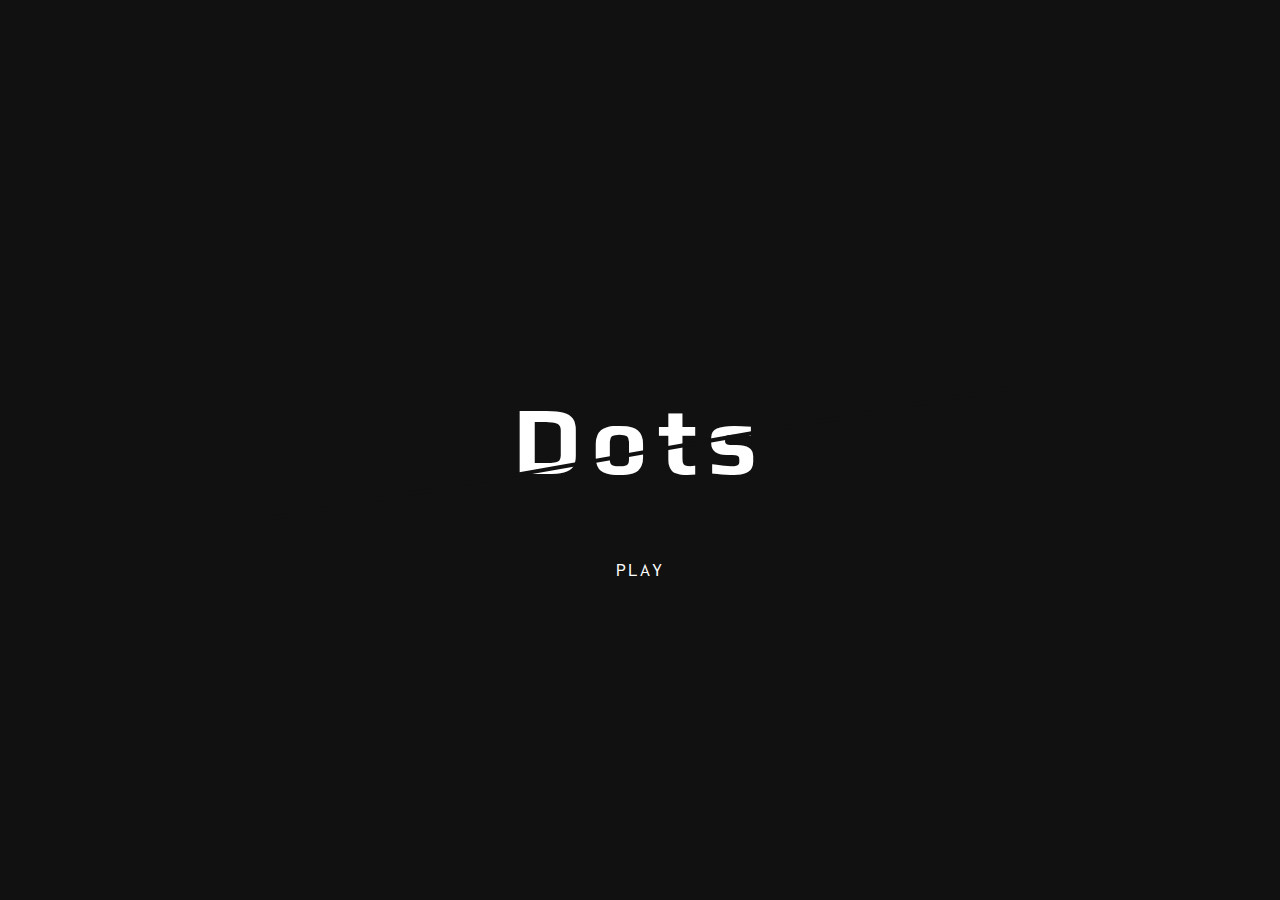
<file: Homework 04/solution_code/index.html>
<!DOCTYPE html>
<html>
  <head>
    <meta charset="UTF-8" />
    <meta name="viewport" content="width=device-width" />
    <link href="https://fonts.googleapis.com/css?family=Inconsolata:700|Play" rel="stylesheet">
    <link rel="stylesheet" href="style.css" >
    <title>Dots</title>
  </head>
  <body class="homepage">

    <main>
      <div class="outer-container">
        <h1 class="title--xl-large">Dots</h1>
        <a class="btn" href="level-one.html">Play</a>
      </div>
    </main>

  </body>
</html>
</file>
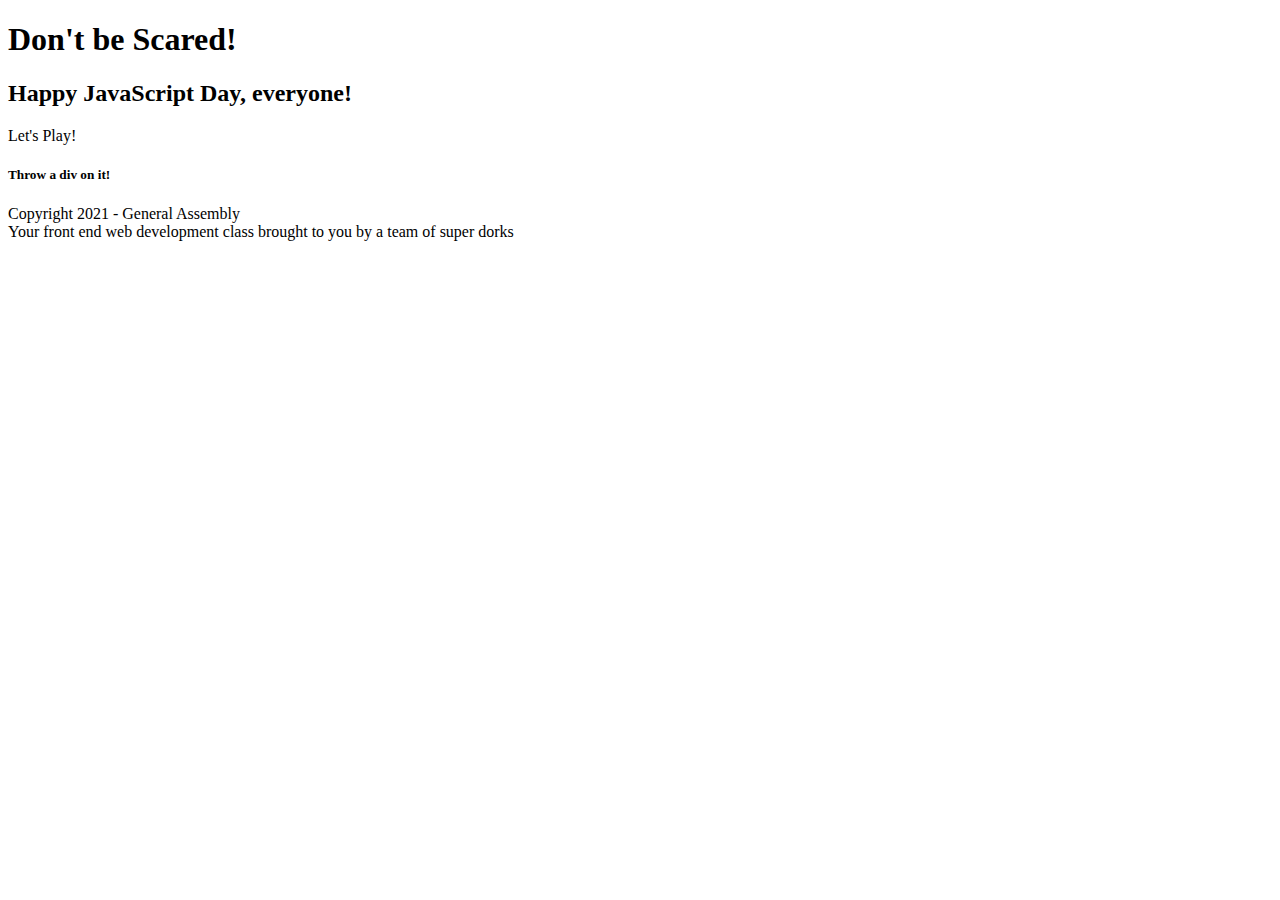
<file: Lesson 07/01_demoLab/index.html>
<!DOCTYPE html>
<html lang="en" >
<head>
  <meta charset="UTF-8">
  <title>CodePen - Intro to JS - FWDR 412</title>
  

</head>
<body>

<h1>Don't be Scared!</h1>
<h2>Happy JavaScript Day, everyone!</h2>

<p>Let's Play!</p>
<div>
  <h5>Throw a div on it!</h5>
</div>
<footer>Copyright 2021 - General Assembly</footer>


  <script src="script.js"></script>

</body>
</html>
</file>
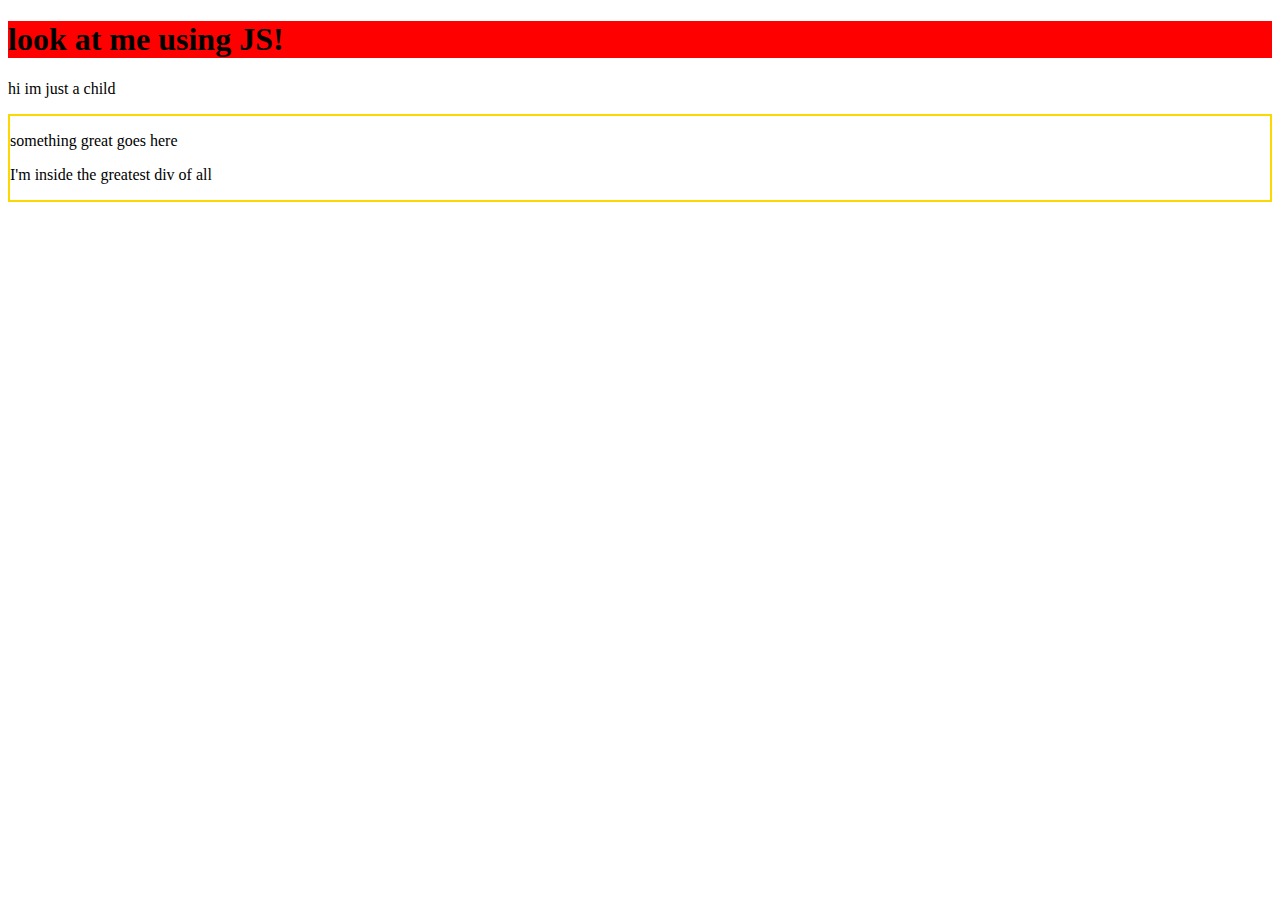
<file: Lesson 08/02_dom_reference/index.html>
<!DOCTYPE html>
<html lang="en" >
<head>
  <meta charset="UTF-8">
  <title>DOM reference examples</title>
  

</head>
<body>

  <h1 id="ga"></h1>

  <script  src="./script.js"></script>

</body>
</html>
</file>
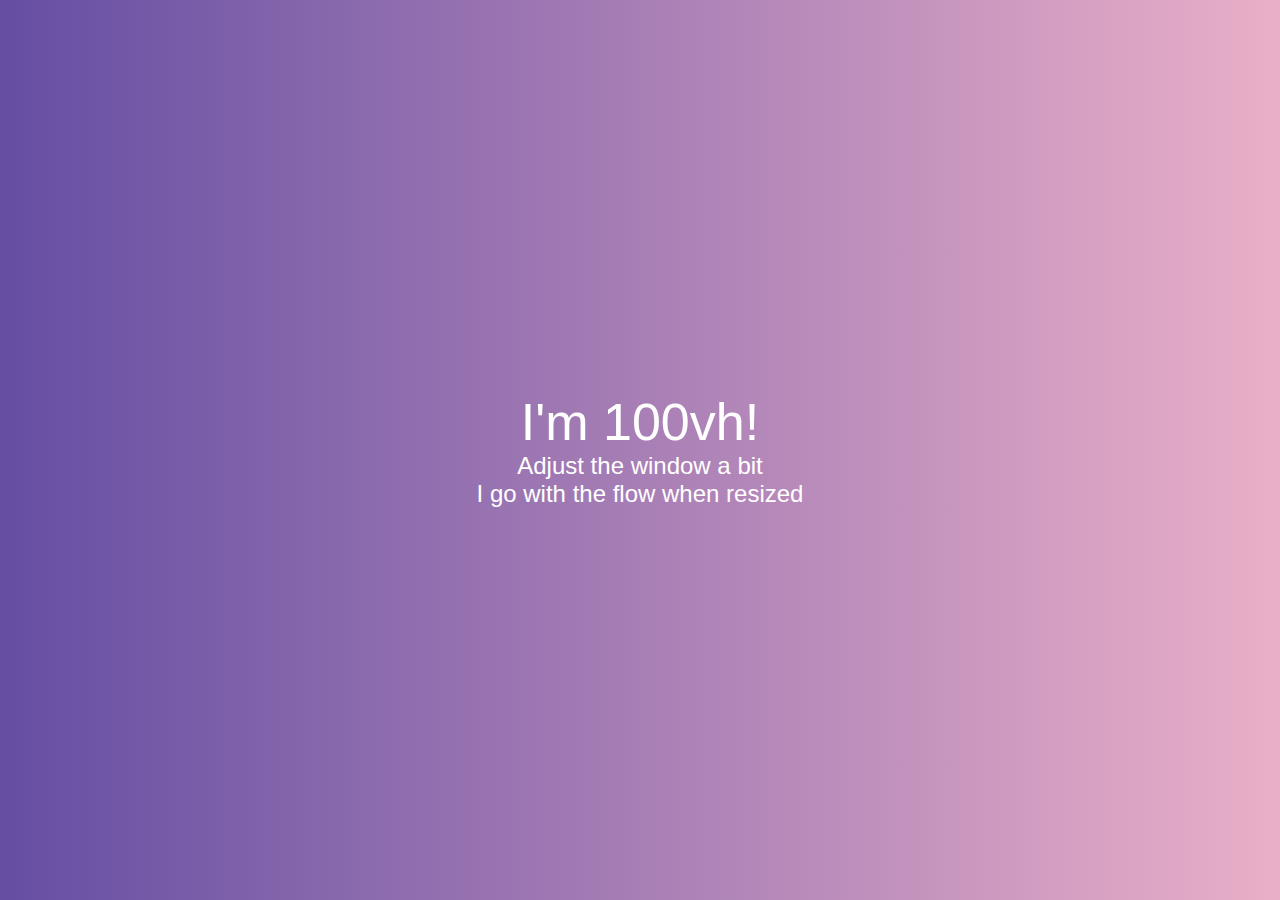
<file: Lesson 10/02_vhdemo/index.html>
<!DOCTYPE html>
<html lang="en" >
<head>
  <meta charset="UTF-8">
  <meta name="viewport" content="width=device-width, initial-scale=1">
  <title>CSS Responsive - Reference 100vh</title>
  <link rel="stylesheet" href="./style.css">

</head>
<body>
<!-- partial:index.partial.html -->
<div class="container">
  I'm 100vh!
  <p>Adjust the window a bit</p>
  <p>I go with the flow when resized</p>
</div>
<!-- partial -->
  
</body>
</html>
</file>
<file: 1CutSheet/style.css>
.Logo {
    display: grid;
    background-color: rgb(110, 146, 119);
}

.GNFLogo {
    margin: 0 auto;
}

.breadcrumb {
    background-color: rgb(110, 146, 119);
    display: flex;
    align-content: center;
    justify-content: center;
}

.breadcrumb-item+ {
    color: rgb(242, 236, 211);
}

.breadcrumbDivider, .breadcrumb-item.active, .breadcrumb-item > a {
    color: rgb(242, 236, 211);
    font-size: 40px;    
}



.pigMap{
    position: relative;
    border: 1px solid blue;
    background-color: white;
    
}

.head-map:hover + .head-text, .jowl-map:hover + .jowl-text, .neck-map:hover + .neck-text, .butt-map:hover + .butt-text, .picnic-map:hover + .picnic-text, .backfat-map:hover + .backfat-text, .loin-map:hover + .loin-text, .rib-map:hover + .rib-text, .bacon-map:hover + .bacon-text, .ham-map:hover + .ham-text, .hock-map:hover + .hock-text, .hock2-map:hover + .hock-text {
    display: block;
    max-width: 200px;
    border: 0.5rem outset rgb(110, 146, 119);
    border-radius: 12px;
    font: bold 1rem sans-serif;
    margin: 2rem;
    padding: 1rem;
}

.head-text {
    display: none;
    position: absolute;
    top:290px;
    left:75px;
    background-color:  rgb(242, 236, 211);
    color: black;
}

.jowl-text {
    display: none;
    position: absolute;
    top:425px;
    left: 75px;
    background-color:  rgb(242, 236, 211);
    color: black;
}

.neck-text {
    display: none;
    position: absolute;
    top:360px;
    left: 75px;
    background-color:  rgb(242, 236, 211);
    color: black;
}

.butt-text {
    display: none;
    position: absolute;
    top: 390px;
    left: 290px;
    background-color:  rgb(242, 236, 211);
    color: black;
}

.picnic-text {
    display: none;
    position: absolute;
    top: 490px;
    left: 290px;
    background-color:  rgb(242, 236, 211);
    color: black;
}

.backfat-text {
    display: none;
    position: absolute;
    top: 340px;
    left: 425px;
    background-color:  rgb(242, 236, 211);
    color: black;
}

.loin-text {
    display: none;
    position: absolute;
    top: 400px;
    left: 425px;
    background-color:  rgb(242, 236, 211);
    color: black;
    
}

.rib-text {
    display: none;
    position: absolute;
    top: 470px;
    left: 425px;
    background-color:  rgb(242, 236, 211);
    color: black;
}

.bacon-text {
    display: none;
    position: absolute;
    top: 545px;
    left: 425px;
    background-color:  rgb(242, 236, 211);
    color: black;
  
}

.ham-text {
    display: none;
    position: absolute;
    top: 454px;
    left: 630px;
    background-color:  rgb(242, 236, 211);
    color: black;
 
}

.hock-text, .hock2-text {
    display: none;
    position: absolute;
    top: 620px;
    left: 365px;
    background-color:  rgb(242, 236, 211);
    color: black;
 
}

.cutSheetForm {
    color: black;
    background-color: rgb(242, 236, 211);

}

ul li {
    list-style-type: none;
    background-color: rgb(242, 236, 211);
}

ul li em {
    font-size: large;
    color: rgb(110, 146, 119);
    font-weight: bold;
}

.containerPigSize, .wholePigMenu, .halfPigMenu {
    margin-left: 20px;

}

h2#pigSize, #pigReview {
    font-size: 50px;
    color: rgb(110, 146, 119);
    text-decoration: underline solid;
}
</file>
<file: 2CutSheet/style.css>
.Logo {
    display: grid;
    background-color: rgb(110, 146, 119);
}

.GNFLogo {
    margin: 0 auto;
}

.breadcrumb {
    background-color: rgb(110, 146, 119);
    display: flex;
    align-content: center;
    justify-content: center;
}

.breadcrumb-item+ {
    color: rgb(242, 236, 211);
}

.breadcrumbDivider, .breadcrumb-item.active, .breadcrumb-item > a {
    color: rgb(242, 236, 211);
    font-size: 40px;    
}



.pigMap{
    position: relative;
    border: 5px solid  rgb(110, 146, 119);
    background-color: white;
    
}

.head-map:hover + .head-text, .jowl-map:hover + .jowl-text, .neck-map:hover + .neck-text, .butt-map:hover + .butt-text, .picnic-map:hover + .picnic-text, .backfat-map:hover + .backfat-text, .loin-map:hover + .loin-text, .rib-map:hover + .rib-text, .bacon-map:hover + .bacon-text, .ham-map:hover + .ham-text, .hock-map:hover + .hock-text, .hock2-map:hover + .hock-text {
    display: block;
    max-width: 200px;
    border: 0.5rem outset rgb(110, 146, 119);
    border-radius: 12px;
    font: bold 1rem sans-serif;
    margin: 2rem;
    padding: 1rem;
}

.head-text {
    display: none;
    position: absolute;
    top:290px;
    left:75px;
    background-color:  rgb(242, 236, 211);
    color: black;
}

.jowl-text {
    display: none;
    position: absolute;
    top:425px;
    left: 75px;
    background-color:  rgb(242, 236, 211);
    color: black;
}

.neck-text {
    display: none;
    position: absolute;
    top:360px;
    left: 75px;
    background-color:  rgb(242, 236, 211);
    color: black;
}

.butt-text {
    display: none;
    position: absolute;
    top: 390px;
    left: 290px;
    background-color:  rgb(242, 236, 211);
    color: black;
}

.picnic-text {
    display: none;
    position: absolute;
    top: 490px;
    left: 290px;
    background-color:  rgb(242, 236, 211);
    color: black;
}

.backfat-text {
    display: none;
    position: absolute;
    top: 340px;
    left: 425px;
    background-color:  rgb(242, 236, 211);
    color: black;
}

.loin-text {
    display: none;
    position: absolute;
    top: 400px;
    left: 425px;
    background-color:  rgb(242, 236, 211);
    color: black;
    
}

.rib-text {
    display: none;
    position: absolute;
    top: 470px;
    left: 425px;
    background-color:  rgb(242, 236, 211);
    color: black;
}

.bacon-text {
    display: none;
    position: absolute;
    top: 545px;
    left: 425px;
    background-color:  rgb(242, 236, 211);
    color: black;
  
}

.ham-text {
    display: none;
    position: absolute;
    top: 454px;
    left: 630px;
    background-color:  rgb(242, 236, 211);
    color: black;
 
}

.hock-text, .hock2-text {
    display: none;
    position: absolute;
    top: 620px;
    left: 365px;
    background-color:  rgb(242, 236, 211);
    color: black;
 
}

.cutSheetForm {
    color: black;
    background-color: rgb(242, 236, 211);

}

ul li {
    list-style-type: none;
    background-color: rgb(242, 236, 211);
}

ul li em {
    font-size: large;
    color: rgb(110, 146, 119);
    font-weight: bold;
}

/* .visible {
    display: block
} */

/* .orderStep {
    display: none;
} */

.containerPigSize, .wholePigMenu, .halfPigMenu {
    margin-left: 0;

}

.orderStep {
    display: block;
    margin: 0 auto;
    padding-left: 30px;

}

#pigSize, .pigReview {
    display: block;
    margin-left: 30px;
    font-size: 50px;
    color: rgb(110, 146, 119);
    text-decoration-line: underline;
}
</file>
<file: Homework 01/solution/css/style.css>
body {
  color: #05080C;
  font-family: sans-serif;
  font-size: 18px;
  line-height: 1.5;
  margin: 0;
  background: #F6F6F6;
}

p {
  font-family: Georgia,Times,"Times New Roman",serif;
}

header {
  border-top: 5px solid #222222;
  padding: 0 100px;
}

article {
  border-bottom: 5px solid #222222;
  padding: 0 100px;
}

article img {
  float: right;
  margin-left: 20px;
}

th {
  background: #222;
  color: white;
  padding: 10px;
}

td {
  background: #eee;
  padding: 10px;
}
</file>
<file: Homework 01/starter_code/style.css>
body {color: black;
      font-family: 'Open Sans', Helvetica, Arial, sans-serif;
     }
img {float: right;} 

table {
        border: 2px solid white;
        text-align: center;
       }        
        
th {color: white;
        background-color: black;
        padding: 3px 5px;}

td {
        background-color: rgba(211, 211, 211, 0.807);
        border: 1px solid white;
        padding: 3px}
</file>
<file: Homework 02/solution_code/css/style.css>
/* ################################################## */
/* ########### Global classes / overrides ########### */
/* ################################################## */
html, body {
  height: 100%;
  font-family: 'Lato', sans-serif;
}

h1, h2, h3, h4, h5, h6, p {
  margin: 0;
}

p {
  font-size: 18px;
  line-height: 1.5;
  padding: 15px 0;
}


/* Why is this display: block; not redundant? */
.cta {
  border-radius: 5px;
  color: #000;
  display: block;
  font-size: 24px;
  padding: 10px 30px;
  text-align: center;
  text-decoration: none;
  text-transform: uppercase;
  font-family: 'Oswald', sans-serif;
}

/* ############################## */
/* ########### Header ########### */
/* ############################## */
.site_header {
  background-color: #000;
  border-bottom: 5px solid #f2ff00;
  padding: 10px 30px;
  display: flex;
  align-items: center;
  justify-content: space-between;
}

.site_header h1 {
  font-size: 32px;
/*   padding: 15px 05px 0; */
  text-transform: capitalize;
  font-family: 'Merriweather', serif;
}

.site_header h1,
.site_header h1 a,
.site_header h1 a:visited {
  color: #f2ff00;
  text-decoration:none;
}


.main-nav ul {
  list-style: none;
  display: flex;
  justify-content: flex-end;
  font-size: 20px;
  padding: 15px 0;
  font-family: 'Lato', sans-serif;
  margin:0;
}

/* How come there is no float here? */
.main-nav li {

  padding-left: 15px;
}

.main-nav li,
.main-nav li a,
.main-nav li a:visited {
  color: #fff;
  text-decoration:none;
}

.main-nav li a:hover {
  color: #f2ff00;
}


.main-nav-item-featured {
  text-transform: uppercase;
  font-family: 'Oswald', sans-serif;
}

/* ###################################### */
/* ########### Second section ########### */
/* ###################################### */

/* You don't need any layout here ;) Why? 
 * Because it's just a block, going full width... */
.secondary-text {
  background-color: #adadad;
  font-weight: bold;
  font-style: italic;
  text-align: center;
  font-family: 'Lato', sans-serif;
}

.secondary-text p {
  font-size: 28px;
  margin: 0;
}

.strikeout {
  text-decoration: line-through;
}

.underline {
  border-bottom: 3px solid #f2ff00;
}

/* #################################### */
/* ########### Hero section ########### */
/* #################################### */

/* What's going on with the background-size? How is it working? */
.hero-area {
  background: url('https://s3-us-west-2.amazonaws.com/s.cdpn.io/2522641/coworking.jpg') center center no-repeat;
  background-size: cover;
  display: flex;
  min-height: 60%;
  justify-content: flex-end;
  align-items: center;
  font-family: 'Lato', sans-serif;
}

.hero-area h2 {
  font-weight: bold;
}

/* Why did I put margin and padding on this element? */
.inset-div {
  background-color: rgba(255,255,255,0.9);
  margin: 25px 25px 25px 0;
  padding: 25px;
  width: 380px;
  height: 230px;
  padding: 4%;
  box-shadow: 0 0 5px rgba(0,0,0,.75);
}

.main-cta {
  background-color: #f2ff00;
  border-bottom: 2px solid #ffd900;
}

.featured-block {

}

.featured-block h1 {
  font-family: 'Merriweather', serif;
  font-size: 24px;

}

.featured-block .cta {
  background-color: #adadad;
  border-bottom: 2px solid #878787;
}

/* ########################################## */
/* ########### Three-wide section ########### */
/* ########################################## */

/* Notice there is no align-items here - why? */
/* The items are default align-items: flex-start (top), so we don't need it */
.three-wide {
  display: flex;
  justify-content: center;
}

.third-container {
  border-right: 1px solid lightgray;
  margin: 10px 0;
  padding: 2%;
}


.third-container:last-child {
  border-right: none;
}



/* ############################## */
/* ########### Footer ########### */
/* ############################## */
.site-footer {
  background-color: #000;
  color: #fff;
  padding: 15px 25px;
}
</file>
<file: Homework 02/starter_code/style.css>
/* ################################################## */
/* ########### Global classes / overrides ########### */
/* ################################################## */
h1, h2, h3, h4, h5, h6, p {
  margin: 0;
}

p {
  font-size: 18px;
  line-height: 1.5;
  padding: 15px 0;
}

/* Fonts, classes are so I can reuse the styles on a variety of elements */
.merriweather { font-family: 'Merriweather', serif; }
      .oswald { font-family: 'Oswald', sans-serif; }
        .lato { font-family: 'Lato', sans-serif; }

/* Colors */
/* Dark yellow: #f2ff00 */
/* Lighter yellow: #ffd900 */
/* Light gray: #adadad */
/* Medium gray: #878787 */

/* Background Image */
/* https://s3-us-west-2.amazonaws.com/s.cdpn.io/2522641/coworking.jpg */

/* I'm missing something and I've tried a bunch of different iterations
and looked at the solution code and for some reason still can't figure it out.
I realize that this is exactly what we did in the lab but for some reason
I can't seem to get it to work. I apologize, I'm blaming this on being ill. */

nav {
    display: flex;
    align-items: center;
    background-color: black;
    border-bottom: 5px solid #f2ff00;
    justify-content: space-between;
    }

.merriweather {
    color: #f2ff00;
    font-family: 'oswald', 'sans-serif';
    font-size: xx-large;
    padding-left: 10px;
  }

#navLink ul {
  display: flex;
  justify-content: flex-end;
  gap: 10px;
  list-style: none;
  margin-right: 10px;

}

.navOswald li a, 
.navOswald li a:visited {
  font-family: 'Oswald' 'sans-serif';
  color: white;
  text-decoration: none;
}

.navLato li a,
.navLato li a:visited{
  font-family: 'Lato' 'sans-serif';
  color: white;
  text-decoration: none;
}

u {
  color:#f2ff00;
  font: black;
}

h2 {
    display: flex;
    justify-content: center;
    background-color: #adadad;
    padding: 30px;
    font-size: xx-large;
    font-family: 'lato', 'sans-serif';
  } 

.meetMatch {
  background: url('https://s3-us-west-2.amazonaws.com/s.cdpn.io/2522641/coworking.jpg');
  background-size: cover;
  display: flex;
  justify-content: flex-end;
  align-items: center;
  min-height: 70%;
}

.insideMatch {
  background-color: rgba(255,255,255,0.9);
  display: flex;
  flex-direction: column;
  align-items: left;
  margin-left: 50%;
  margin-right: 5%;
  padding: 20px 10px;
  font-size: x-large;
}

.meetbuttonProfile {
  font-family: 'lato', 'sans-serif';
  font-size: large;
  display: block;
  text-decoration: none;
  color: black;
  font-weight: bold;
  background-color: #f2ff00;
  padding: 10px 20px 10px 20px;
  width: 200px;
  border-radius: 4px;}

  .threeinRow {
    display: flex;
    justify-content: center;

  }
.threeFeature {
  border-right: 1px solid lightgray;
  margin: 10px 0;
  padding: 2%;
  color: black;
}
.oneofSign, .midofFind, .lastofFind,
.oneofSign a:visited, .midofFind a:visited, .lastofFind a:visited {
  background-color: #adadad;
  border-bottom: 2px solid #878787;
  font-family: 'Merriweather', serif;
  font-size: 24px;
  text-decoration: none;
  color: black;

}

footer {
  background-color: black;
  color: white;
  padding: 15px 25px;
}

/* hr {
  display: flex;
  background-color: #f2ff00;
  border-top-width: 3px #ffd900;
} */

  /* 
.subhowItworks { display: flex;
                align-items: center;
                justify-content: center;
                font-family: 'oswald', 'sans-serif';
                font-size: medium;
                color: white;} 
                
.subourTeam {display: flex;
            align-items: center;
            justify-content: center;
            font-family: 'oswald', 'sans-serif';
            font-size: medium;
            color: white;} */


  /* display: flex;
  justify-content: flex-end;
  align-content: center;
  background-color: #f2ff00;
  font-family: 'oswald', 'sans-serif';
  width: 100px;
  height: max-content;} */


/* .meetMatch {display: flex; 
            flex-wrap: wrap;
            font-size: x-large;
            margin: 20px;
            background-color:#adadadad;
            : https://s3-us-west-2.amazonaws.com/s.cdpn.io/2522641/coworking.jpg;} */
</file>
<file: Homework 04/solution_code/style.css>
/*---
 * Elements
 --- */
body {
  height: 100%;
  margin: 0;
  padding: 0;
  font-family: 'Inconsolata', monospace;
  background-color: #111;
}

main {
  min-height: 100vh;
}

h1,
h2,
h3,
h4 {
  font-family: 'Play', sans-serif;
  color: #fff;
}

p {
  color: #fff;
}

a {
  color: #fff;
  text-decoration: none;
}
/*---
 * Animations
 --- */
@keyframes blink {
  0%,
  100% {
    opacity: 1;
  }

  50% {
    opacity: 0;
  }
}

@keyframes backAndForth {
  0% {
    transform: translateX(0);
  }

  25% {
    transform: translateX(-300%);
  }

  75% {
    transform: translateX(300%);
  }

  100% {
    transform: translateX(0);
  }
}


/*---
 * Base
 --- */
.outer-container {
  width: 90%;
  max-width: 800px;
  margin: 0 auto;
}

/*---
 * Typography
 --- */
.title {
  text-transform: uppercase;
  font-size: 2rem;
}
.title--xl-large {
  display: block;
  position: relative;
  font-size: 6rem;
  letter-spacing: 10px;
}
.title--xl-large:before {
  content: "";
  position: absolute;
  left: 0;
  right: 0;
  top: 60%;
  height: 4px;
  transform: rotate(-10deg);
  background-color: #111;
}

/*---
 * Form
 --- */
.btn {
  padding: 1rem 1.5rem;
  text-transform: uppercase;
  letter-spacing: 2px;
  font-size: 1.25rem;
  animation: 2s linear infinite blink;
}

/*---
 * Modules
 --- */
.ball {
  display: block;
  position: absolute;
  top: 50%;
  left: 50%;
  height: 4rem;
  width: 4rem;
  border-radius: 50%;
  background-color: #fff;
  animation: 3s linear infinite backAndForth;
  cursor: pointer;
}

/*---
 * Partials
 --- */
.level-header {
  padding: 2rem 0;
}

.level-header .outer-container {
  display: flex;
  flex-direction: row;
  justify-content: space-between;
  align-items: center;
  flex-wrap: nowrap;
}

.level-header__title,
.level-header__score {
  /* width: 40%; */
}

.level-header h2,
.level-header h4 {
  display: inline;
}

.level-arena {
  position: absolute;
  top: 0;
  left: 0;
  height: 100vh;
  width: 100vw;
}

.level-winner {
  position: absolute;
  top: 50%;
  left: 50%;
  transform: translate(-50%, -50%);
  padding: 4rem;
  background-color: #111;
  text-align: center;
  z-index: 10;
  opacity: 0;
  pointer-events: none;
  transition: all 250ms ease;
}

.game-over .level-winner {
  opacity: 1;
  pointer-events: all;
}

.level-footer {
  position: absolute;
  left: 0;
  right: 0;
  bottom: 0;
  padding-bottom: 1rem;
}

.level-nav ul {
  padding: 0;
  margin: 0;
  text-align: center;
}

.level-nav li {
  display: inline-block;
  list-style-type: none;
}

.level-nav li:not(:last-of-type) {
  margin-right: 1rem;
}

.level-nav a {
  display: block;
  position: relative;
  text-transform: uppercase;
  letter-spacing: 2px;
  padding: 1rem;
  overflow: hidden;
  transition: all 400ms ease;
}

.level-nav a:after {
  content: "";
  position: absolute;
  top: 0;
  left: -50%;
  height: 200%;
  width: 200%;
  background-color: #fff;
  transition: all 400ms ease;
  transform: translateY(100%) rotate(0deg);
  z-index: -1;
}

.level-nav a:hover {
  color: #000;
}

.level-nav a:hover:after {
  transform: translateY(-25%) rotate(10deg);
}


/*---
 * Views
 --- */
.homepage main {
  display: flex;
  justify-content: center;
  align-items: center;
  text-align: center;
}

.level-two .ball:first-of-type {
  top: 35%;
  animation-delay: 1s;
}

.level-two .ball:last-of-type {
  top: 65%;
  animation-delay: 2s;
}

.level-three .ball:first-of-type {
  top: 35%;
  height: 1.5rem;
  width: 1.5rem;
  animation-delay: 1s;
}

.level-three .ball:last-of-type {
  top: 65%;
  height: 3rem;
  width: 3rem;
  animation-delay: 2s;
}
</file>
<file: Lesson 10/02_vhdemo/style.css>
*{
  margin: 0
}

.container {
  align-items: center;
  background-image: linear-gradient(to right, #654ea3, #eaafc8);
  flex-direction: column;
  font-family: Arial, sans-serif;
  font-size: 52px;
  color: white;
  display: flex;
  height: 100vh;
  justify-content: center;
}

p {
  font-size: 24px;
}
</file>
